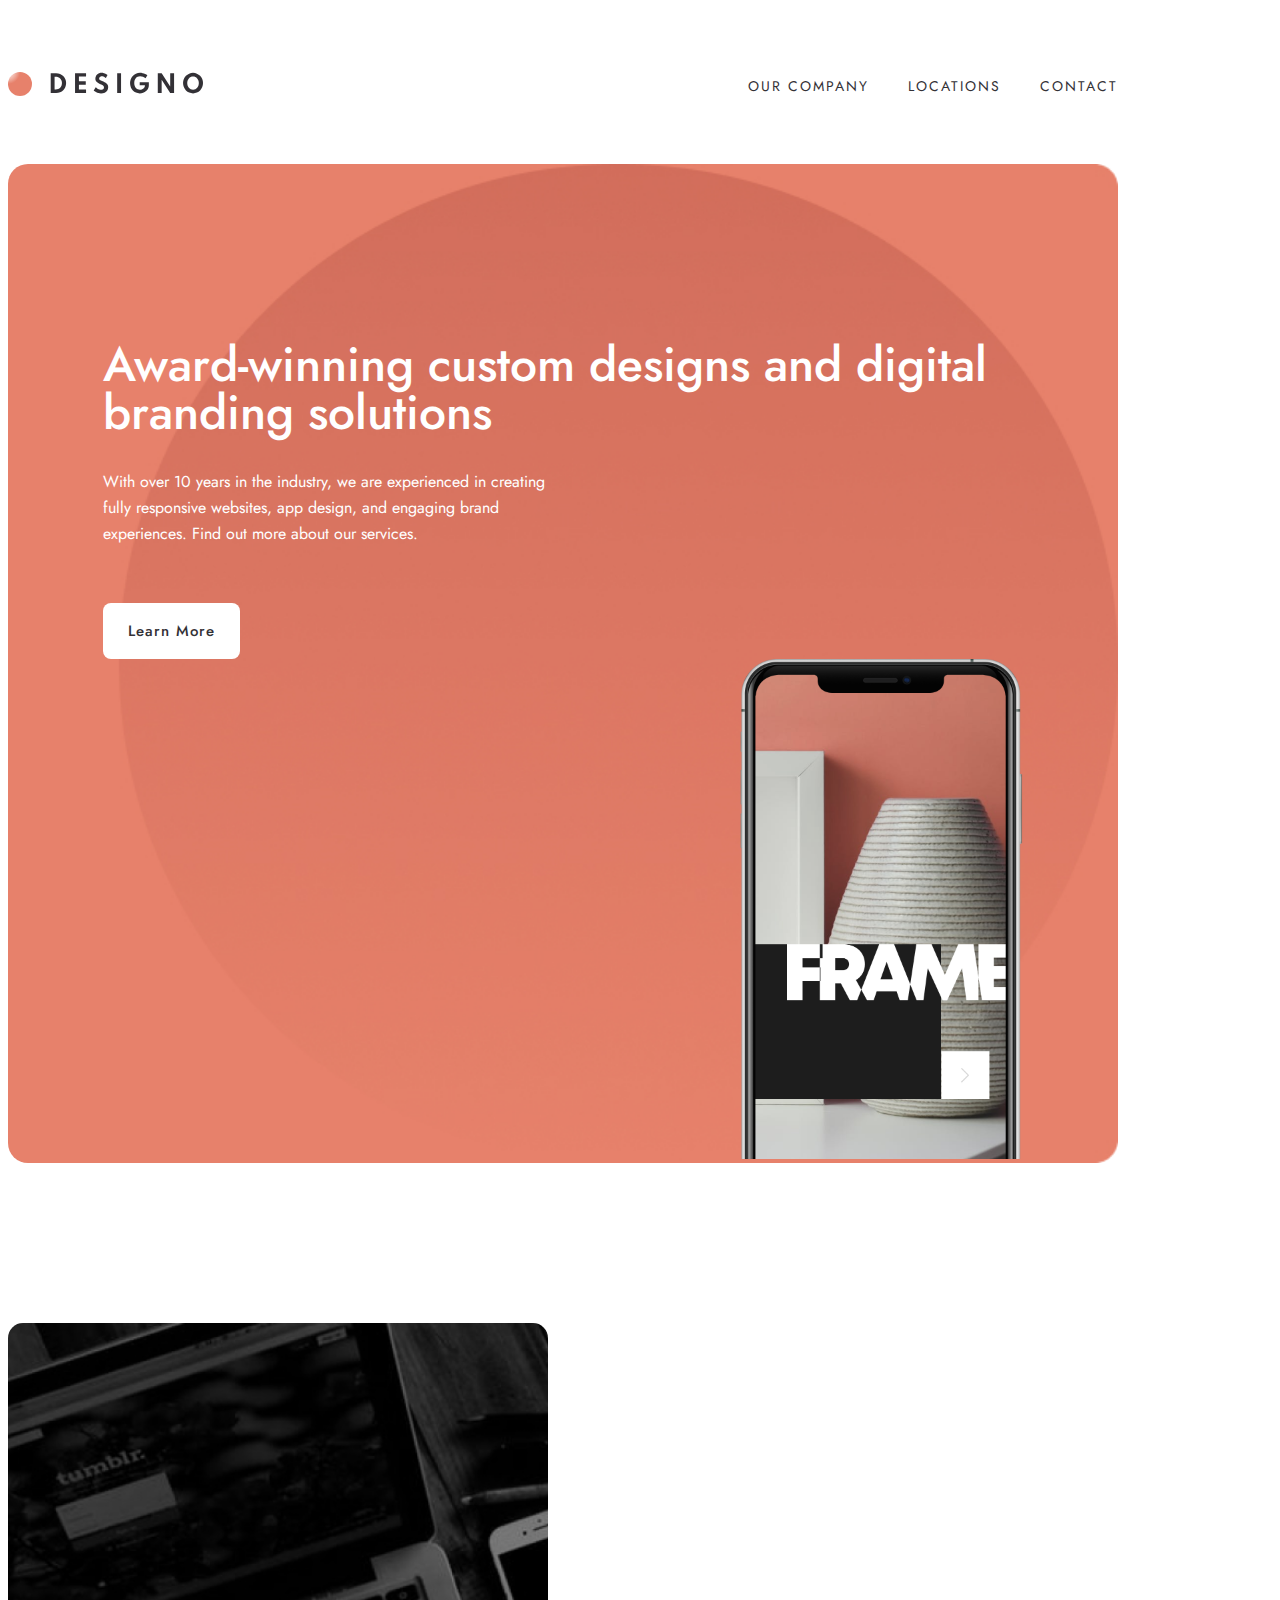
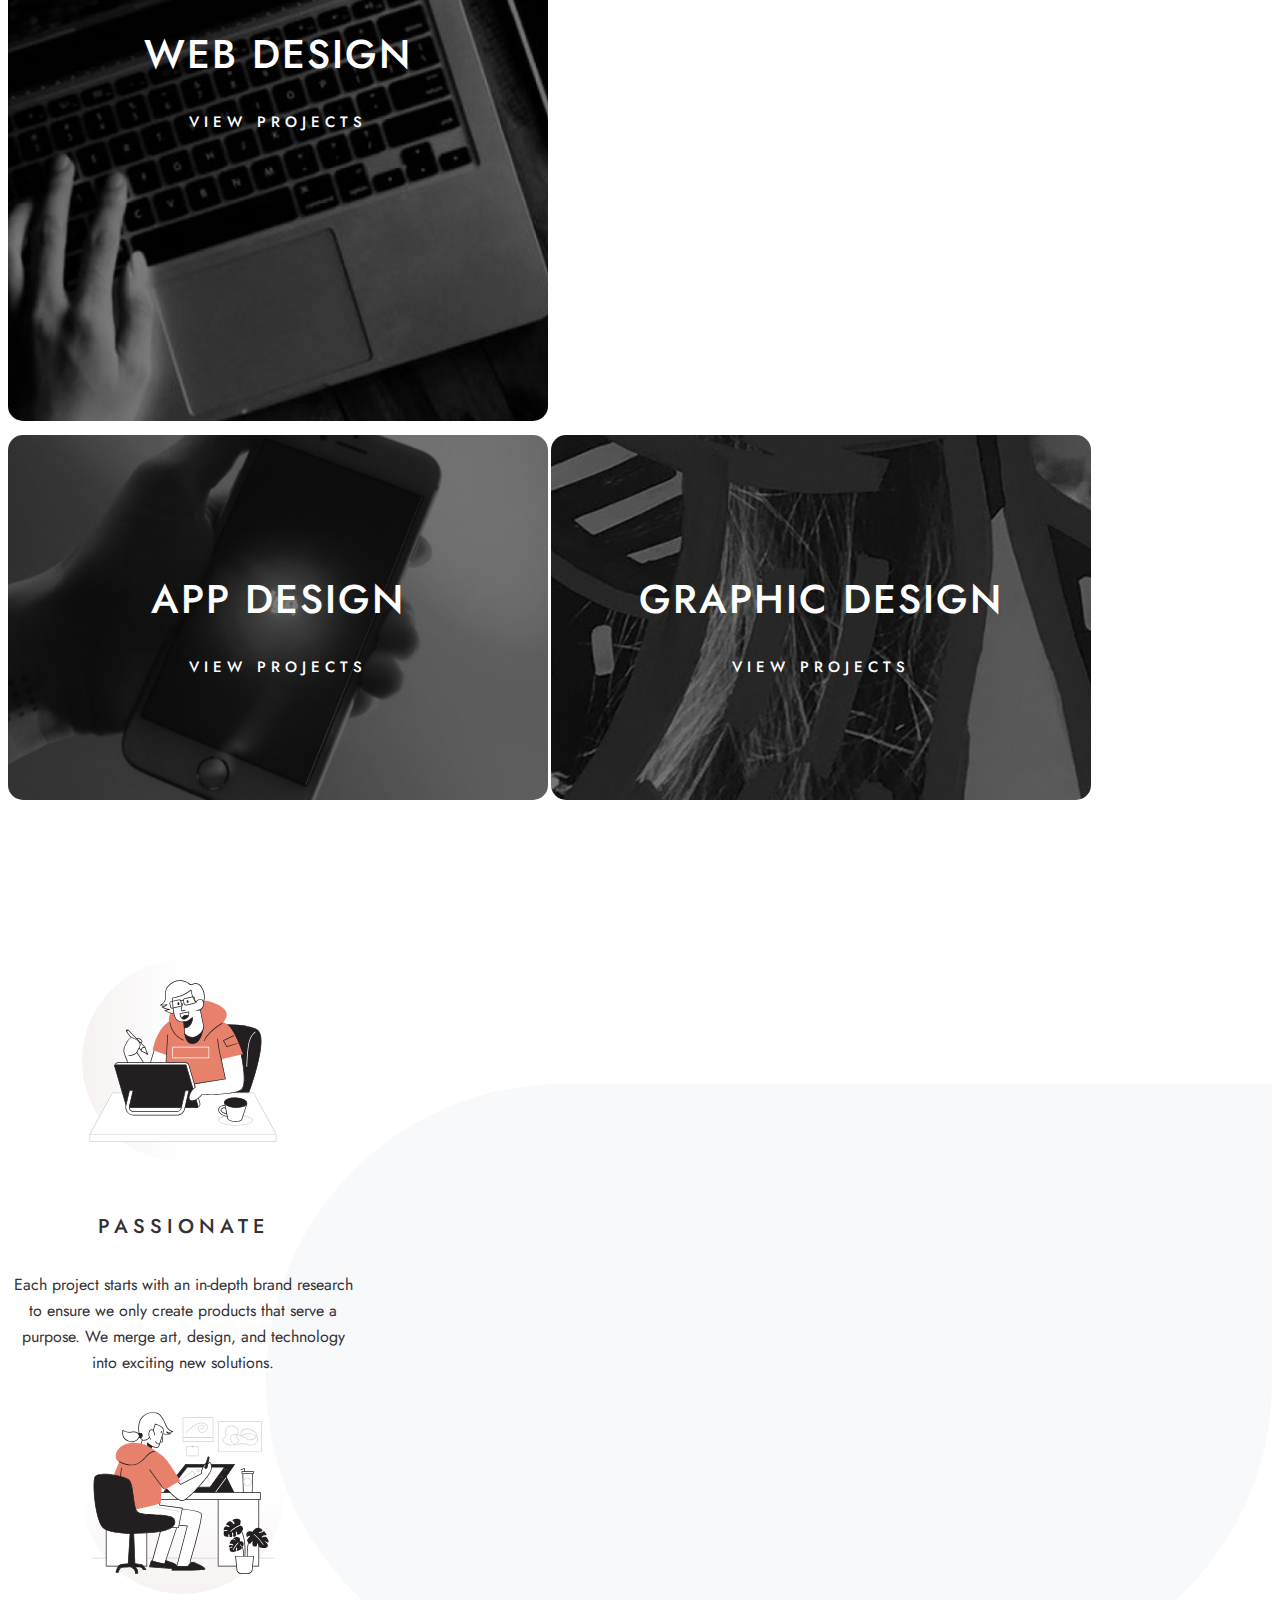
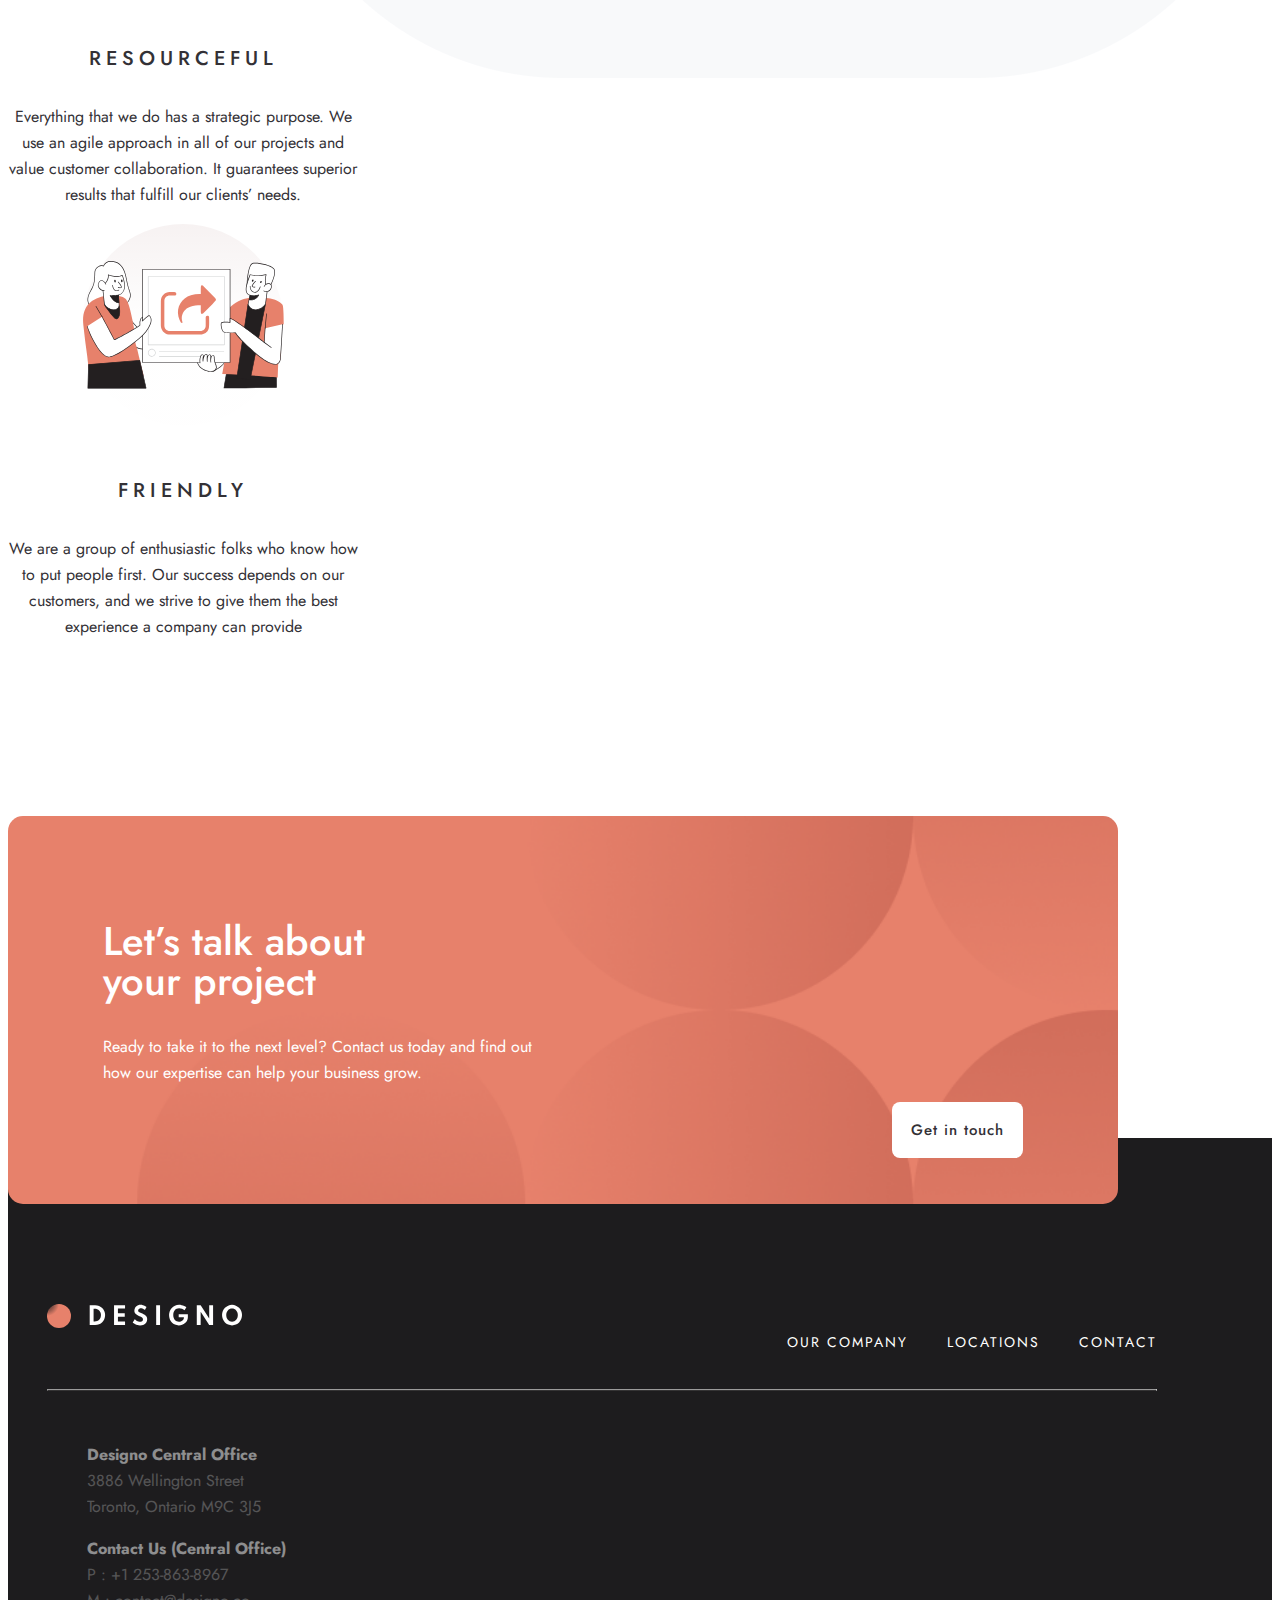
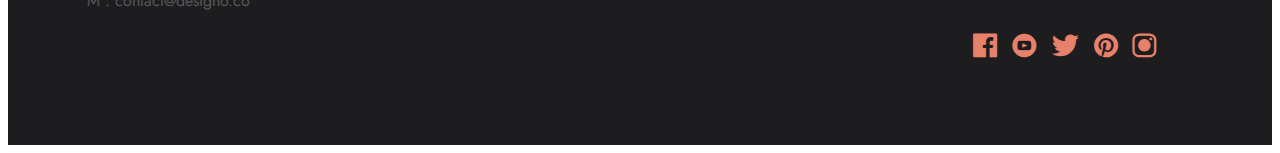
<file: index.html>
<!DOCTYPE html>
<html lang="en">

<head>
  <meta charset="UTF-8">
  <meta http-equiv="X-UA-Compatible" content="IE=edge">
  <meta name="viewport" content="width=device-width, initial-scale=1.0">
  <title>Designo-Home</title>
  <link rel="icon" href="img/favikon.svg" type="image/x-icon">
  <link href="https://cdn.jsdelivr.net/npm/bootstrap@5.0.2/dist/css/bootstrap.min.css" rel="stylesheet"
    integrity="sha384-EVSTQN3/azprG1Anm3QDgpJLIm9Nao0Yz1ztcQTwFspd3yD65VohhpuuCOmLASjC" crossorigin="anonymous">
  <link rel="stylesheet" href="css/main-min.css">
  <link rel="stylesheet" href="css/responsive-min.css">
</head>

<body>

  <header id="mainHeader" class="page-head">
    <div class="container">
      <div class="head">
        <a href="index.html"> <img src="img/head-logo.svg" alt="logo" width="196" height="24"> </a>

        <button class="menu-toggle open" onclick="openMenu()"><img src="img/hamburger.svg" alt=""></button>
        <button class="menu-toggle close" onclick="closeMenu()"><img src="img/close.svg" alt=""></button>

        <nav id="mainnav" class="main-nav">
          <a href="about.html" class="main-link"> OUR COMPANY </a>
          <a href="locations.html" class="main-link main-mobil"> LOCATIONS </a>
          <a href="contact.html" class="main-link main-mobil"> CONTACT </a>
        </nav>
      </div>
    </div>
  </header>

  <!-- HERO -->
  <section class="hero">
    <div class="container">
      <div class="hero-bg">
        <div class="row">
          <div class="col-lg-7">
            <h1 class="page-title"> Award-winning custom designs and digital branding solutions </h1>
            <p class="page-text"> With over 10 years in the industry, we are experienced in creating fully responsive
              websites, app design, and engaging brand experiences. Find out more about our services. </p>
            <a href="#" class="learn-more"> Learn More </a>
          </div>
          <div class="col-lg-5 phone-img"> <img src="img/tel-frame.png" alt="phone" width="284" height="500"> </div>
        </div>
      </div>
    </div>
  </section>

  <!-- SERVICES -->
  <section class="services">
    <div class="container">
      <div class="row">
        <div class="col-lg-6">
          <a href="#" class="web-design">
            <h2 class="services-title"> WEB DESIGN </h2>
            <p class="projects"> VIEW PROJECTS </p>
          </a>
        </div>
        <div class="col-lg-6 services-design">
          <a href="#" class="app-design">
            <h2 class="services-title"> APP DESIGN </h2>
            <p class="projects"> VIEW PROJECTS </p>
          </a>
          <a href="#" class="app-design graphic">
            <h2 class="services-title"> GRAPHIC DESIGN </h2>
            <p class="projects"> VIEW PROJECTS </p>
          </a>
        </div>
      </div>
    </div>
  </section>

  <!-- FEATURES -->
  <section class="features">
    <div class="container">
      <div class="row">
        <div class="col-lg-4">
          <div class="features-card">
            <img src="img/hom-sec3-img1.svg" alt="img">
            <div class="text-ml">
              <h2 class="features-title"> PASSIONATE </h2>
              <p class="page-text features-text"> Each project starts with an in-depth brand research to ensure we only
                create products that serve a purpose. We merge art, design, and technology into exciting new solutions.
              </p>
            </div>
          </div>
        </div>
        <div class="col-lg-4">
          <div class="features-card card-mt">
            <img src="img/hom-sec3-img2.svg" alt="img">
            <div class="text-ml">
              <h2 class="features-title"> RESOURCEFUL </h2>
              <p class="page-text features-text"> Everything that we do has a strategic purpose. We use an agile
                approach in all of our projects and value customer collaboration. It guarantees superior results that
                fulfill our clients’ needs. </p>
            </div>
          </div>
        </div>
        <div class="col-lg-4">
          <div class="features-card card-mt">
            <img src="img/hom-sec3-img3.svg" alt="img">
            <div class="text-ml">
              <h2 class="features-title"> FRIENDLY </h2>
              <p class="page-text features-text"> We are a group of enthusiastic folks who know how to put people first.
                Our success depends on our customers, and we strive to give them the best experience a company can
                provide </p>
            </div>
          </div>
        </div>
      </div>
    </div>
  </section>

  <!-- GET-IN-TOUCH -->
  <section class="get-in-touch">
    <div class="container">
      <div class="get-bg">
        <div class="row align-items-center">
          <div class="col-lg-6">
            <h2 class="get-title"> Let’s talk about your project </h2>
            <p class="page-text">Ready to take it to the next level? Contact us today and find out how our expertise can
              help your business grow. </p>
          </div>
          <div class="col-lg-6 in"> <a href="#" class="learn-more get"> Get in touch </a> </div>
        </div>
      </div>
    </div>
  </section>

  <!-- FOOTER -->
  <footer class="page-footer">
    <div class="container">
      <div class="row justify-content-between">
        <div class="col-md-6"> <a href="index.html"> <img src="img/footer-logo.svg" alt="logo" width="202" height="27">
          </a> </div>
        <hr class="mobil-hr">
        <nav class="col-md-6 nav-flex">
          <div class="footer-nav">
            <a href="about.html" class="footer-link"> OUR COMPANY </a>
            <a href="locations.html" class="footer-link locon"> LOCATIONS </a>
            <a href="contact.html" class="footer-link locon"> CONTACT </a>
          </div>
        </nav>
        <hr class="hr">
      </div>
      <div class="row justify-content-between footer-bottom">
        <div class="col-md-4">
          <ul class="address mobil-mt">
            <li class="address-title"> Designo Central Office </li>
            <li>
              <a href="https://yandex.uz/maps/10115/toronto/?ll=-79.388415%2C43.645440&mode=search&ol=geo&ouri=ymapsbm1%3A%2F%2Fgeo%3Fll%3D-79.388%252C43.645%26spn%3D0.022%252C0.005%26text%3DCanada%252C%2520Ontario%252C%2520Toronto%252C%2520Wellington%2520Street%2520West&utm_source=main_stripe_big&z=15.78"
                class="address-link" target="_blank"> 3886 Wellington Street <br> Toronto, Ontario M9C 3J5 </a>
            </li>
          </ul>
        </div>
        <div class="col-md-4">
          <ul class="address mobil-mt">
            <li class="address-title"> Contact Us (Central Office) </li>
            <li> <a href="tel:+1 253-863-8967" class="address-link"> P : +1 253-863-8967 </a> </li>
            <li> <a href="mailto:contact@designo.co" class="address-link"> M : contact@designo.co </a> </li>
          </ul>
        </div>
        <div class="col-md-4 social">
          <nav class="icons mobil-mt">
            <a href="https://www.facebook.com/" class="icon" target="_blank"> <i class="icon-facebook"></i> </a>
            <a href="https://www.youtube.com/" class="icon" target="_blank"> <i class="icon-youtube"></i> </a>
            <a href="https://www.twitter.com/" class="icon" target="_blank"> <i class="icon-twitter"></i> </a>
            <a href="https://www.pinterest.com/" class="icon" target="_blank"> <i class="icon-pinterest"></i> </a>
            <a href="https://www.instagram.com/?hl=ru" class="icon" target="_blank"> <i class="icon-instagarm"></i> </a>
          </nav>
        </div>
      </div>
    </div>
  </footer>

  <script src="https://cdn.jsdelivr.net/npm/bootstrap@5.0.2/dist/js/bootstrap.bundle.min.js"
    integrity="sha384-MrcW6ZMFYlzcLA8Nl+NtUVF0sA7MsXsP1UyJoMp4YLEuNSfAP+JcXn/tWtIaxVXM"
    crossorigin="anonymous"></script>

  <script>

    const menu = document.getElementById('mainnav');
    const header = document.getElementById('mainHeader');

    function openMenu() {
      menu.style.display = 'block';
      header.classList = 'page-head on';
    }

    function closeMenu() {
      menu.style.display = 'none';
      header.classList = 'page-head';
    }

  </script>

</body>

</html>
</file>
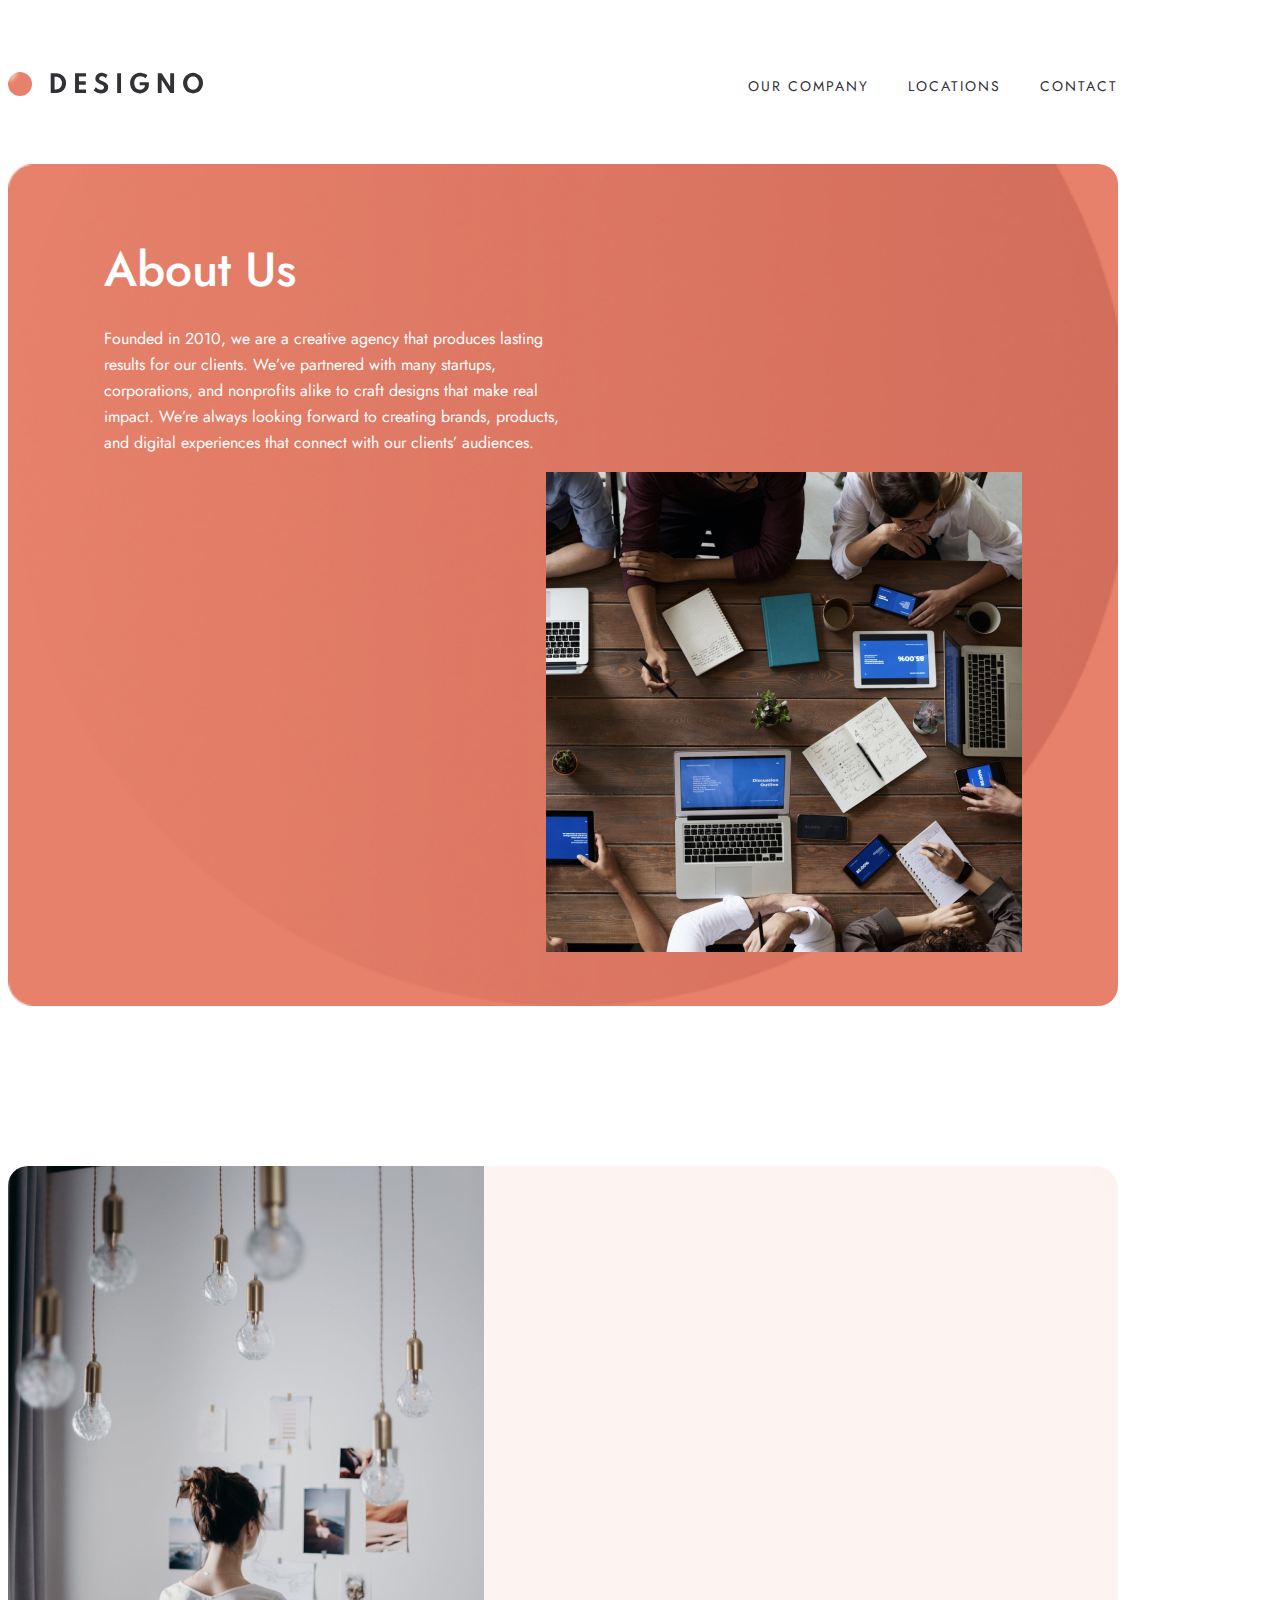
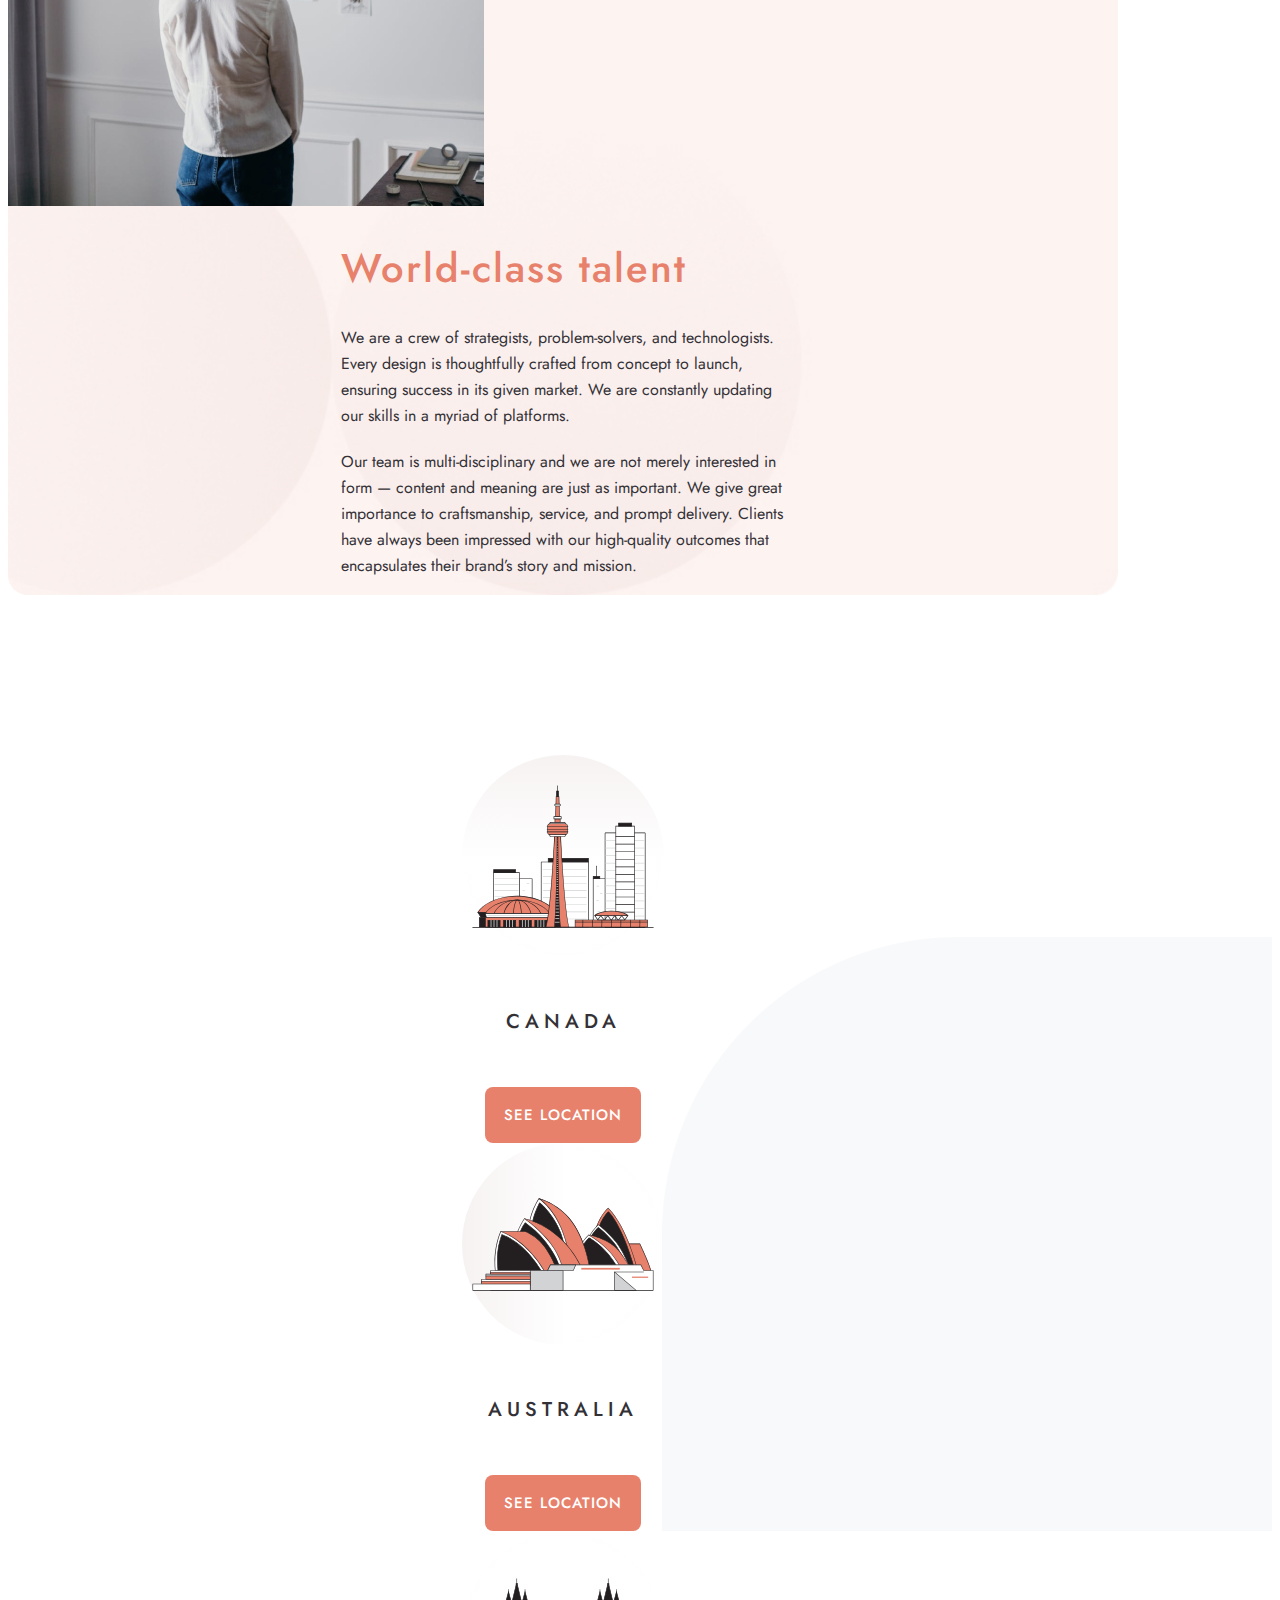
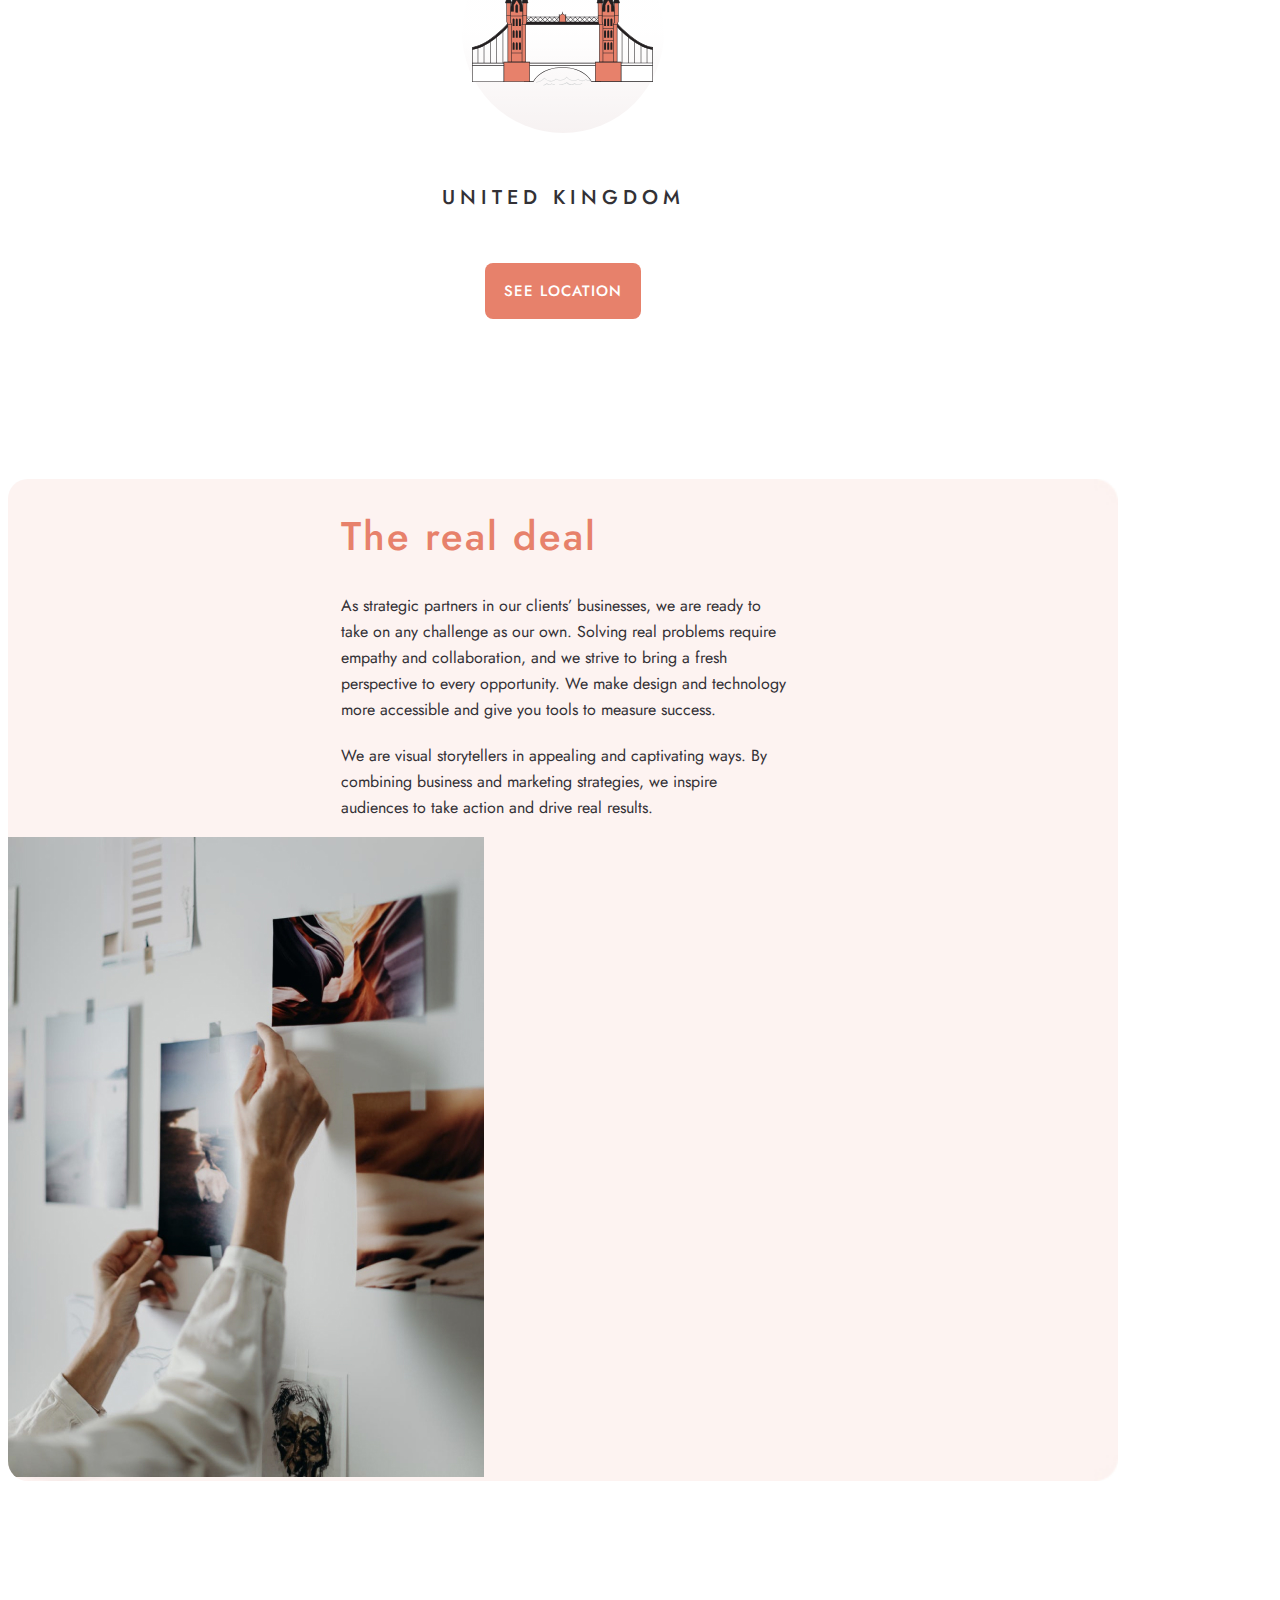
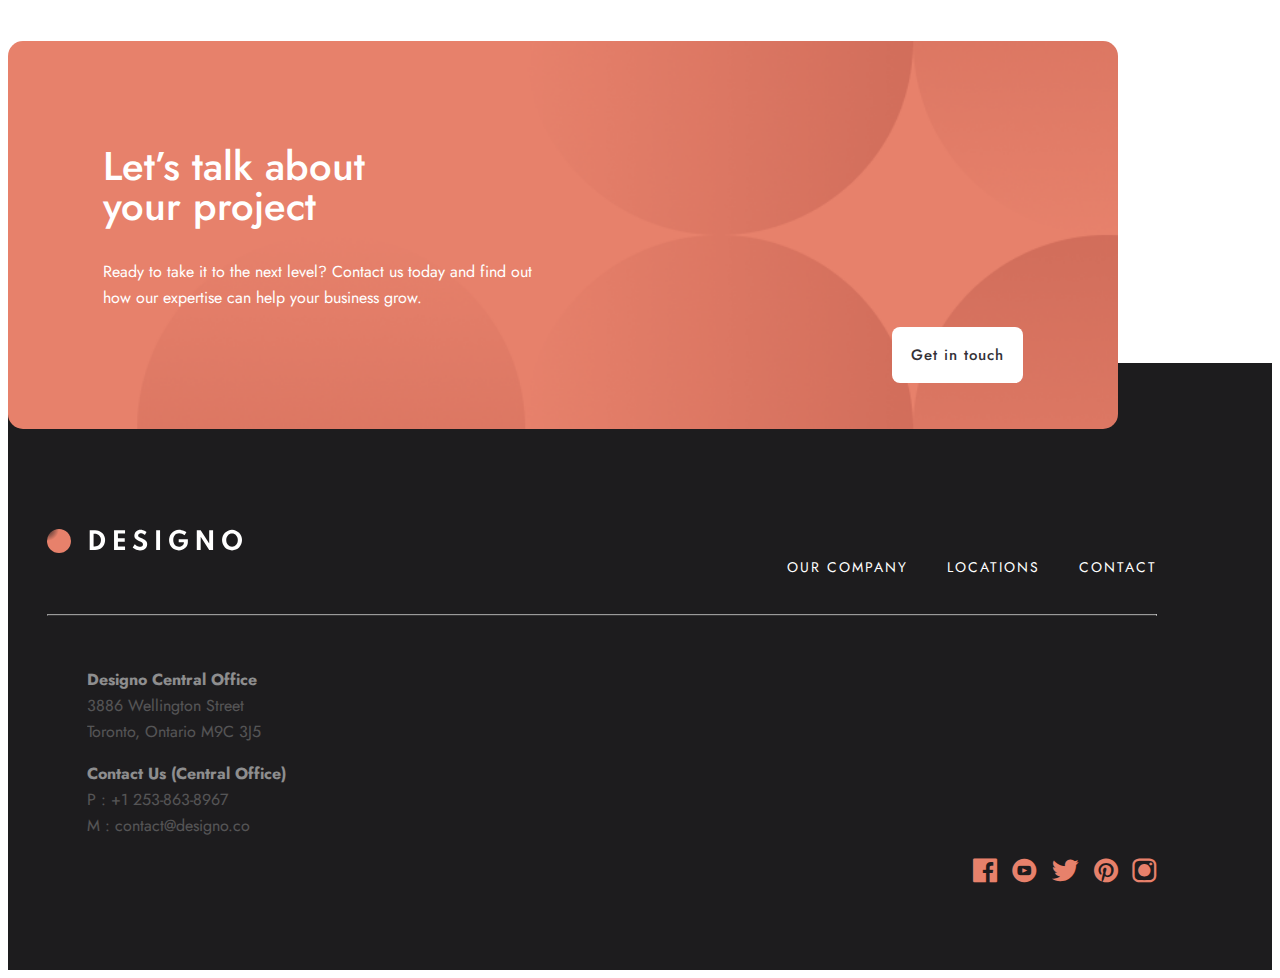
<file: about.html>
<!DOCTYPE html>
<html lang="en">

<head>
  <meta charset="UTF-8">
  <meta http-equiv="X-UA-Compatible" content="IE=edge">
  <meta name="viewport" content="width=device-width, initial-scale=1.0">
  <title>Designo-About</title>
  <link rel="icon" href="img/favikon.svg" type="image/x-icon">
  <link href="https://cdn.jsdelivr.net/npm/bootstrap@5.0.2/dist/css/bootstrap.min.css" rel="stylesheet"
    integrity="sha384-EVSTQN3/azprG1Anm3QDgpJLIm9Nao0Yz1ztcQTwFspd3yD65VohhpuuCOmLASjC" crossorigin="anonymous">
  <link rel="stylesheet" href="css/main-min.css">
  <link rel="stylesheet" href="css/responsive-min.css">
  
</head>

<body>

  <header id="mainHeader" class="page-head">
    <div class="container">
      <div class="head">
        <a href="index.html"> <img src="img/head-logo.svg" alt="logo" width="196" height="24"> </a>
        <button class="menu-toggle open" onclick="openMenu()"><img src="img/hamburger.svg" alt=""></button>
        <button class="menu-toggle close" onclick="closeMenu()"><img src="img/close.svg" alt=""></button>
        <nav id="mainnav" class="main-nav">
          <a href="about.html" class="main-link"> OUR COMPANY </a>
          <a href="locations.html" class="main-link main-mobil"> LOCATIONS </a>
          <a href="contact.html" class="main-link main-mobil"> CONTACT </a>
        </nav>
      </div>
    </div>
  </header>

  <!-- ABOUT-US -->
  <section class="about-us">
    <div class="container">
      <div class="about-bg">
        <div class="row align-items-center about-revers">
          <div class="col-lg-6 about-card">
            <h1 class="page-title"> About Us </h1>
            <p class="page-text"> Founded in 2010, we are a creative agency that produces lasting results for our
              clients. We’ve partnered with many startups, corporations, and nonprofits alike to craft designs that make
              real impact. We’re always looking forward to creating brands, products, and digital experiences that
              connect with our clients’ audiences. </p>
          </div>
          <div class="col-lg-6 about-img">
            <img src="img/about-sec1-img.jpg" alt="img" width="476" height="480">
          </div>
        </div>
      </div>
    </div>
  </section>

  <!-- TALENT -->
  <section class="talent">
    <div class="container">
      <div class="talant-article">
        <div class="row">
          <article class="artic d-flex align-items-center">
            <div class="col-lg-5 col5-width">
              <img src="img/about-sec2-img.jpg" alt="img" width="476" height="640">
            </div>
            <div class="col-lg-7 talent-write">
              <div class="talent-content">
                <h2 class="services-title talent-title"> World-class talent </h2>
                <p class="page-text talent-text"> We are a crew of strategists, problem-solvers, and technologists.
                  Every design is thoughtfully crafted from concept to launch, ensuring success in its given market. We
                  are constantly updating our skills in a myriad of platforms. <span>Our team is multi-disciplinary and
                    we are not merely interested in form — content and meaning are just as important. We give great
                    importance to craftsmanship, service, and prompt delivery. Clients have always been impressed with
                    our high-quality outcomes that encapsulates their brand’s story and mission.</span>
                </p>
              </div>
            </div>
          </article>
        </div>
      </div>
    </div>
  </section>

  <!-- LOCATIONS -->
  <section class="locations">
    <div class="container">
      <div class="row">
        <div class="col-lg-4">
          <img src="img/about-sec3-img1.svg" alt="img">
          <h3 class="features-title"> CANADA </h3>
          <a href="locations.html" class="learn-more get"> SEE LOCATION </a>
        </div>
        <div class="col-lg-4 locations-card">
          <img src="img/about-sec3-img2.svg" alt="img">
          <h3 class="features-title"> AUSTRALIA </h3>
          <a href="locations.html" class="learn-more get"> SEE LOCATION </a>
        </div>
        <div class="col-lg-4 locations-card">
          <img src="img/about-sec3-img3.svg" alt="img">
          <h3 class="features-title"> UNITED KINGDOM </h3>
          <a href="locations.html" class="learn-more get"> SEE LOCATION </a>
        </div>
      </div>
    </div>
  </section>

  <!-- DEAL -->
  <section class="deal">
    <div class="container">
      <div class="talant-article deal-bg">
        <div class="row">
          <article class=" artic-deal d-flex align-items-center">
            <div class="col-lg-7 talent-write">
              <div class="talent-content">
                <h2 class="services-title talent-title"> The real deal </h2>
                <p class="page-text talent-text"> As strategic partners in our clients’ businesses, we are ready to take
                  on any challenge as our own. Solving real problems require empathy and collaboration, and we strive to
                  bring a fresh perspective to every opportunity. We make design and technology more accessible and give
                  you tools to measure success. <span> We are visual storytellers in appealing and captivating ways. By
                    combining business and marketing strategies, we inspire audiences to take action and drive real
                    results. </span> </p>
              </div>
            </div>
            <div class="col-lg-5 col5-width">
              <img src="img/about-sec4-img.jpg" alt="img" width="476" height="640">
            </div>
          </article>
        </div>
      </div>
    </div>
  </section>

  <!-- GET-IN-TOUCH -->
  <section class="get-in-touch">
    <div class="container">
      <div class="get-bg">
        <div class="row align-items-center">
          <div class="col-lg-6">
            <h2 class="get-title"> Let’s talk about your project </h2>
            <p class="page-text">Ready to take it to the next level? Contact us today and find out how our expertise can
              help your business grow. </p>
          </div>
          <div class="col-lg-6 in"> <a href="#" class="learn-more get"> Get in touch </a> </div>
        </div>
      </div>
    </div>
  </section>

  <!-- FOOTER -->
  <footer class="page-footer">
    <div class="container">
      <div class="row justify-content-between">
        <div class="col-md-6"> <a href="index.html"> <img src="img/footer-logo.svg" alt="logo" width="202" height="27">
          </a> </div>
        <hr class="mobil-hr">
        <nav class="col-md-6 nav-flex">
          <div class="footer-nav">
            <a href="about.html" class="footer-link"> OUR COMPANY </a>
            <a href="locations.html" class="footer-link locon"> LOCATIONS </a>
            <a href="contact.html" class="footer-link locon"> CONTACT </a>
          </div>
        </nav>
        <hr class="hr">
      </div>
      <div class="row justify-content-between footer-bottom">
        <div class="col-md-4">
          <ul class="address mobil-mt">
            <li class="address-title"> Designo Central Office </li>
            <li>
              <a href="https://yandex.uz/maps/10115/toronto/?ll=-79.388415%2C43.645440&mode=search&ol=geo&ouri=ymapsbm1%3A%2F%2Fgeo%3Fll%3D-79.388%252C43.645%26spn%3D0.022%252C0.005%26text%3DCanada%252C%2520Ontario%252C%2520Toronto%252C%2520Wellington%2520Street%2520West&utm_source=main_stripe_big&z=15.78"
                class="address-link" target="_blank"> 3886 Wellington Street <br> Toronto, Ontario M9C 3J5 </a>
            </li>
          </ul>
        </div>
        <div class="col-md-4">
          <ul class="address mobil-mt">
            <li class="address-title"> Contact Us (Central Office) </li>
            <li> <a href="tel:+1 253-863-8967" class="address-link"> P : +1 253-863-8967 </a> </li>
            <li> <a href="mailto:contact@designo.co" class="address-link"> M : contact@designo.co </a> </li>
          </ul>
        </div>
        <div class="col-md-4 social">
          <nav class="icons mobil-mt">
            <a href="https://www.facebook.com/" class="icon" target="_blank"> <i class="icon-facebook"></i> </a>
            <a href="https://www.youtube.com/" class="icon" target="_blank"> <i class="icon-youtube"></i> </a>
            <a href="https://www.twitter.com/" class="icon" target="_blank"> <i class="icon-twitter"></i> </a>
            <a href="https://www.pinterest.com/" class="icon" target="_blank"> <i class="icon-pinterest"></i> </a>
            <a href="https://www.instagram.com/?hl=ru" class="icon" target="_blank"> <i class="icon-instagarm"></i> </a>
          </nav>
        </div>
      </div>
    </div>
  </footer>

  <script src="https://cdn.jsdelivr.net/npm/bootstrap@5.0.2/dist/js/bootstrap.bundle.min.js"
    integrity="sha384-MrcW6ZMFYlzcLA8Nl+NtUVF0sA7MsXsP1UyJoMp4YLEuNSfAP+JcXn/tWtIaxVXM"
    crossorigin="anonymous"></script>

  <script>

    const menu = document.getElementById('mainnav');
    const header = document.getElementById('mainHeader');

    function openMenu() {
      menu.style.display = 'block';
      header.classList = 'page-head on';
    }

    function closeMenu() {
      menu.style.display = 'none';
      header.classList = 'page-head';
    }

  </script>

</body>

</html>
</file>
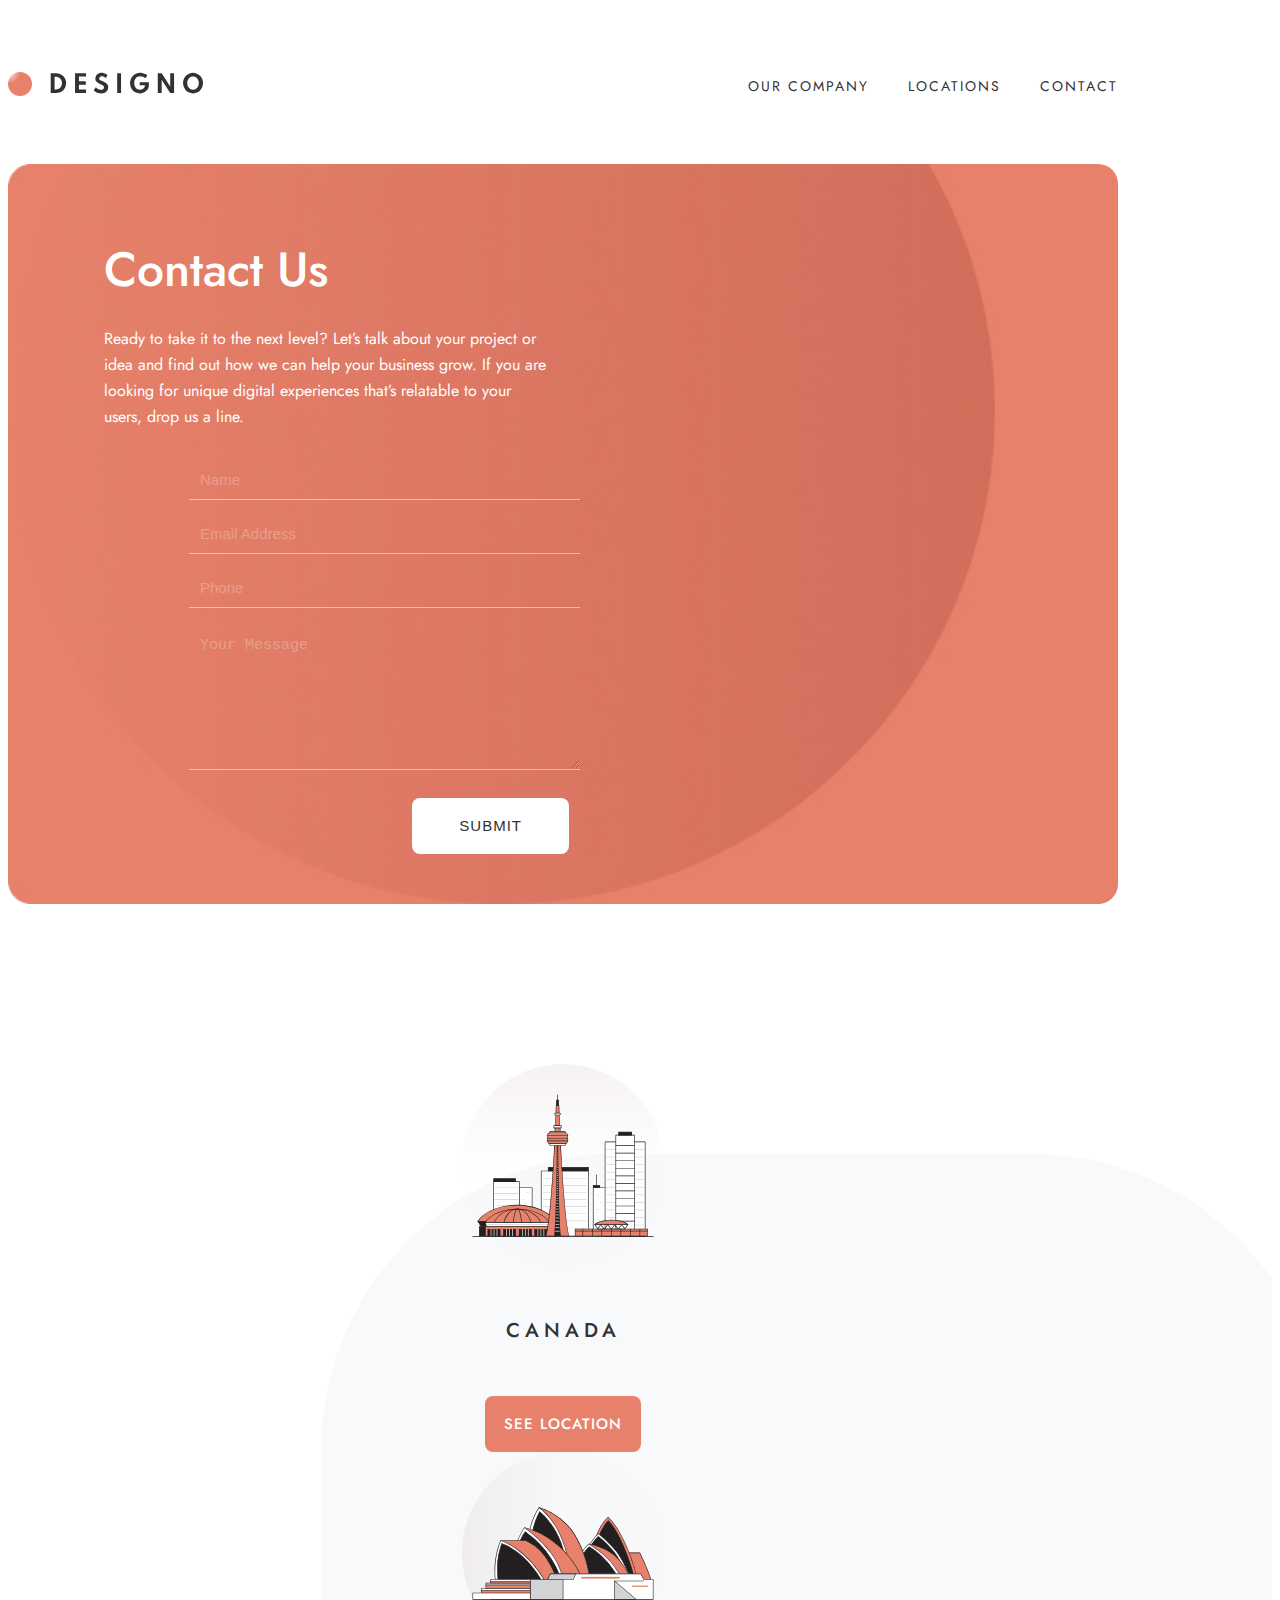
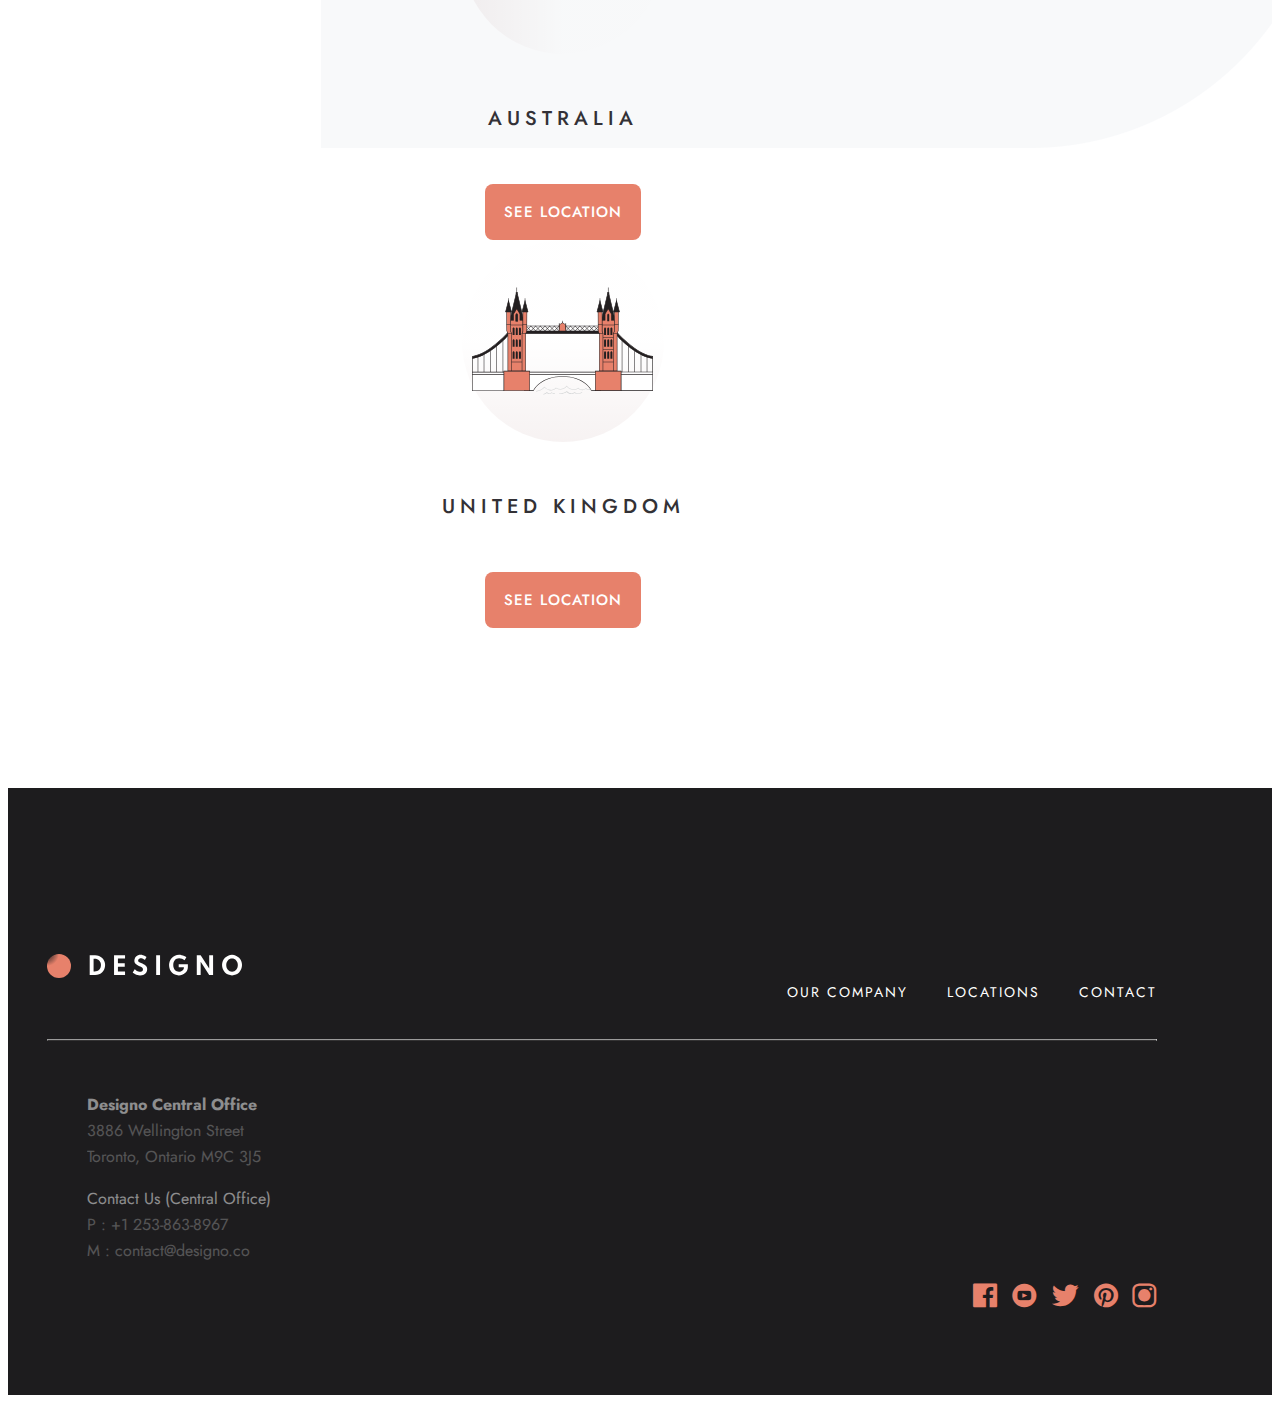
<file: contact.html>
<!DOCTYPE html>
<html lang="en">

<head>
  <meta charset="UTF-8">
  <meta http-equiv="X-UA-Compatible" content="IE=edge">
  <meta name="viewport" content="width=device-width, initial-scale=1.0">
  <title>Designo-Contact</title>
  <link rel="icon" href="img/favikon.svg" type="image/x-icon">
  <link href="https://cdn.jsdelivr.net/npm/bootstrap@5.0.2/dist/css/bootstrap.min.css" rel="stylesheet"
    integrity="sha384-EVSTQN3/azprG1Anm3QDgpJLIm9Nao0Yz1ztcQTwFspd3yD65VohhpuuCOmLASjC" crossorigin="anonymous">
  <link rel="stylesheet" href="css/main-min.css">
  <link rel="stylesheet" href="css/responsive-min.css">
</head>

<body>

  <header id="mainHeader" class="page-head">
    <div class="container">
      <div class="head">
        <a href="index.html"> <img src="img/head-logo.svg" alt="logo" width="196" height="24"> </a>
        <button class="menu-toggle open" onclick="openMenu()"><img src="img/hamburger.svg" alt=""></button>
        <button class="menu-toggle close" onclick="closeMenu()"><img src="img/close.svg" alt=""></button>
        <nav id="mainnav" class="main-nav">
          <a href="about.html" class="main-link"> OUR COMPANY </a>
          <a href="locations.html" class="main-link main-mobil"> LOCATIONS </a>
          <a href="contact.html" class="main-link main-mobil"> CONTACT </a>
        </nav>
      </div>
    </div>
  </header>

  <!-- CONTACT-US -->
  <section class="contact-us">
    <div class="container">
      <div class="about-bg">
        <div class="row align-items-center">
          <div class="col-lg-6 about-card">
            <h1 class="page-title"> Contact Us </h1>
            <p class="page-text"> Ready to take it to the next level? Let’s talk about your project or idea and find out
              how we can help your business grow. If you are looking for unique digital experiences that’s relatable to
              your users, drop us a line. </p>
          </div>
          <div class="col-lg-6 about-img">
            <form action="https://echo.htmlacademy.ru" method="GET" class="form">
              <input type="text" name="name" placeholder="Name" required class="input">
              <input type="email" name="email" placeholder="Email Address" required class="input">
              <input type="tel" name="tel" placeholder="Phone" required class="input">
              <textarea name="message" id="textarea" cols="30" rows="8" placeholder="Your Message"></textarea>
              <button type="submit" class="btn-submit"> Submit </button>
            </form>
          </div>
        </div>
      </div>
    </div>
  </section>

  <!-- LOCATIONS -->
  <section class="locations contact-befor">
    <div class="container">
      <div class="row">
        <div class="col-lg-4">
          <img src="img/about-sec3-img1.svg" alt="img">
          <h3 class="features-title"> CANADA </h3>
          <a href="locations.html" class="learn-more get"> SEE LOCATION </a>
        </div>
        <div class="col-lg-4 locations-card">
          <img src="img/about-sec3-img2.svg" alt="img">
          <h3 class="features-title"> AUSTRALIA </h3>
          <a href="locations.html" class="learn-more get"> SEE LOCATION </a>
        </div>
        <div class="col-lg-4 locations-card">
          <img src="img/about-sec3-img3.svg" alt="img">
          <h3 class="features-title"> UNITED KINGDOM </h3>
          <a href="locations.html" class="learn-more get"> SEE LOCATION </a>
        </div>
      </div>
    </div>
  </section>

  <!-- FOOTER -->
  <footer class="page-footer">
    <div class="container">
      <div class="row justify-content-between">
        <div class="col-md-6"> <a href="index.html"> <img src="img/footer-logo.svg" alt="logo" width="202" height="27">
          </a> </div>
        <hr class="mobil-hr">
        <nav class="col-md-6 nav-flex">
          <div class="footer-nav">
            <a href="about.html" class="footer-link"> OUR COMPANY </a>
            <a href="locations.html" class="footer-link locon"> LOCATIONS </a>
            <a href="contact.html" class="footer-link locon"> CONTACT </a>
          </div>
        </nav>
        <hr class="hr">
      </div>
      <div class="row justify-content-between footer-bottom">
        <div class="col-md-4">
          <ul class="address mobil-mt">
            <li class="address-title"> Designo Central Office </li>
            <li>
              <a href="https://yandex.uz/maps/10115/toronto/?ll=-79.388415%2C43.645440&mode=search&ol=geo&ouri=ymapsbm1%3A%2F%2Fgeo%3Fll%3D-79.388%252C43.645%26spn%3D0.022%252C0.005%26text%3DCanada%252C%2520Ontario%252C%2520Toronto%252C%2520Wellington%2520Street%2520West&utm_source=main_stripe_big&z=15.78"
                class="address-link" target="_blank"> 3886 Wellington Street <br> Toronto, Ontario M9C 3J5 </a>
            </li>
          </ul>
        </div>
        <div class="col-md-4">
          <ul class="address mobil-mt">
            <li> Contact Us (Central Office) </li>
            <li> <a href="tel:+1 253-863-8967" class="address-link"> P : +1 253-863-8967 </a> </li>
            <li> <a href="mailto:contact@designo.co" class="address-link"> M : contact@designo.co </a> </li>
          </ul>
        </div>
        <div class="col-md-4 social">
          <nav class="icons mobil-mt">
            <a href="https://www.facebook.com/" class="icon" target="_blank"> <i class="icon-facebook"></i> </a>
            <a href="https://www.youtube.com/" class="icon" target="_blank"> <i class="icon-youtube"></i> </a>
            <a href="https://www.twitter.com/" class="icon" target="_blank"> <i class="icon-twitter"></i> </a>
            <a href="https://www.pinterest.com/" class="icon" target="_blank"> <i class="icon-pinterest"></i> </a>
            <a href="https://www.instagram.com/?hl=ru" class="icon" target="_blank"> <i class="icon-instagarm"></i> </a>
          </nav>
        </div>
      </div>
    </div>
  </footer>

  <script src="https://cdn.jsdelivr.net/npm/bootstrap@5.0.2/dist/js/bootstrap.bundle.min.js"
    integrity="sha384-MrcW6ZMFYlzcLA8Nl+NtUVF0sA7MsXsP1UyJoMp4YLEuNSfAP+JcXn/tWtIaxVXM"
    crossorigin="anonymous"></script>

  <script>

    const menu = document.getElementById('mainnav');
    const header = document.getElementById('mainHeader');

    function openMenu() {
      menu.style.display = 'block';
      header.classList = 'page-head on';
    }

    function closeMenu() {
      menu.style.display = 'none';
      header.classList = 'page-head';
    }

  </script>

</body>

</html>
</file>
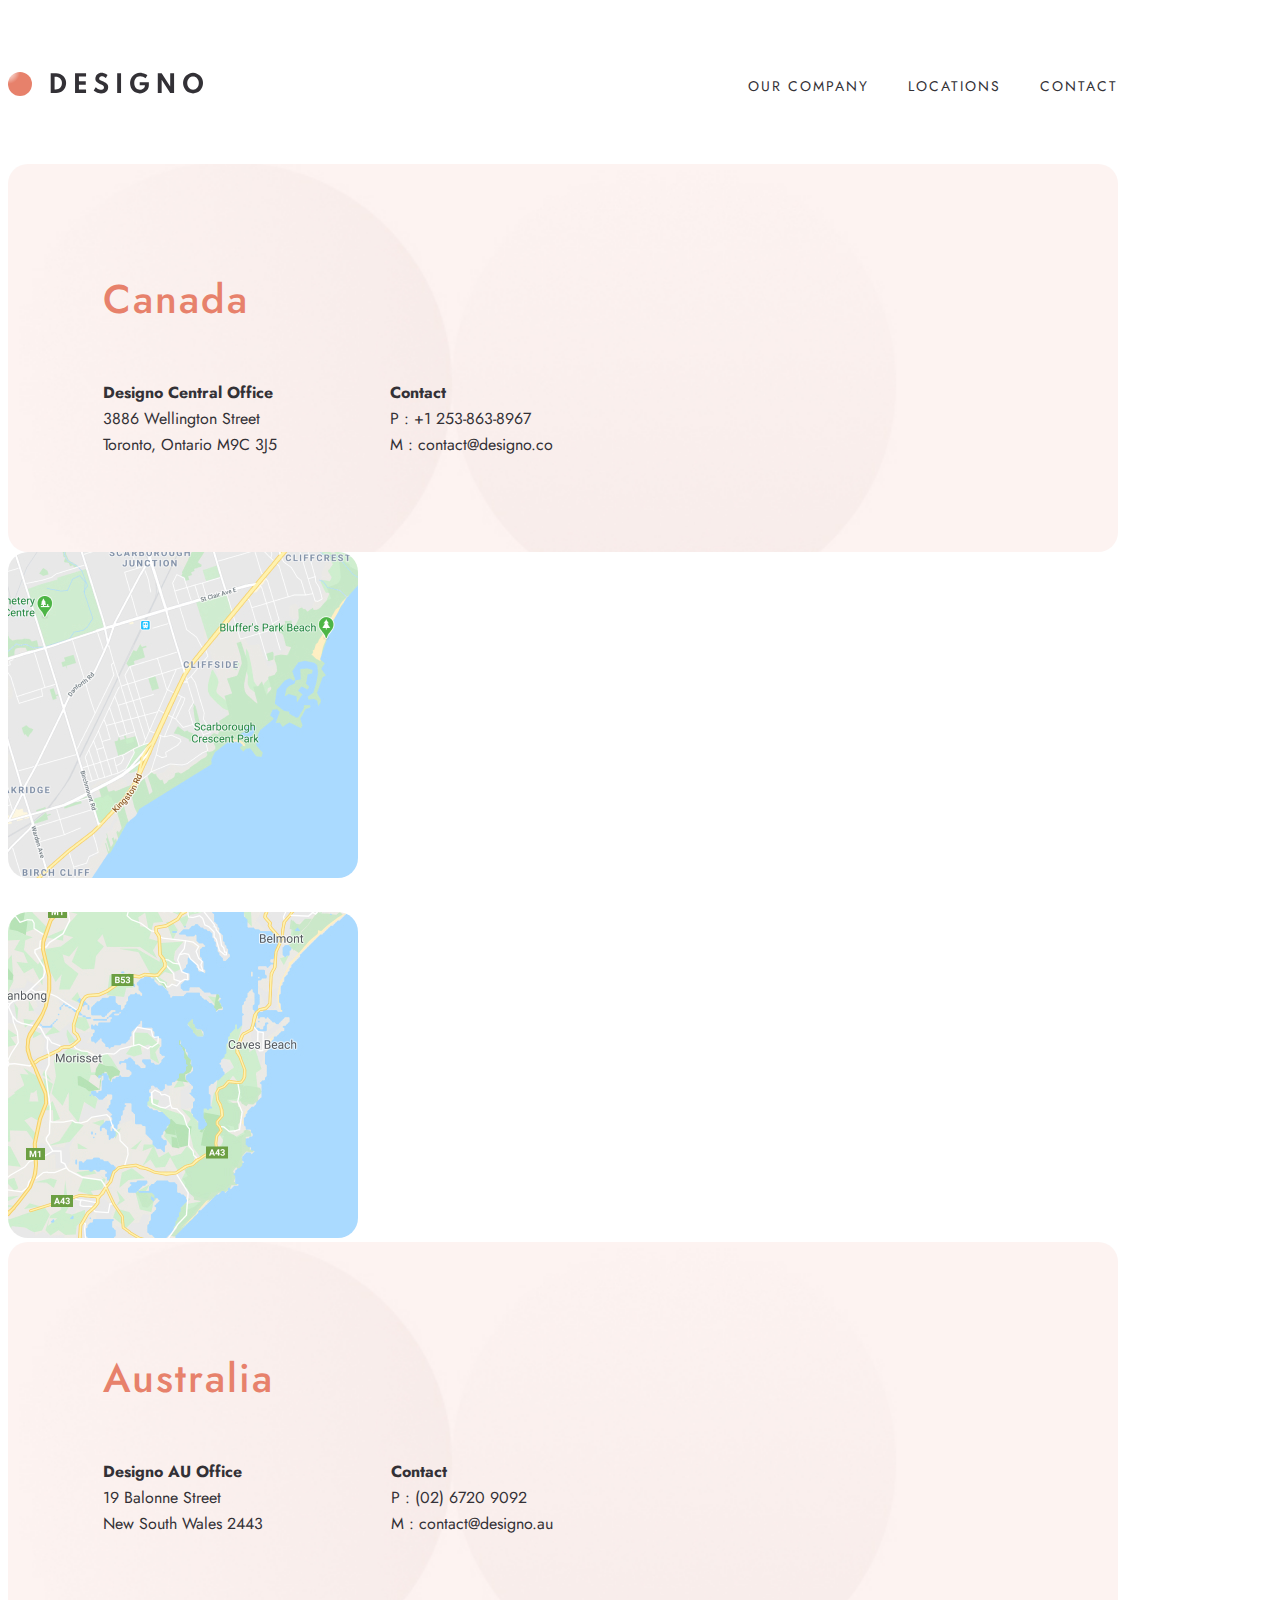
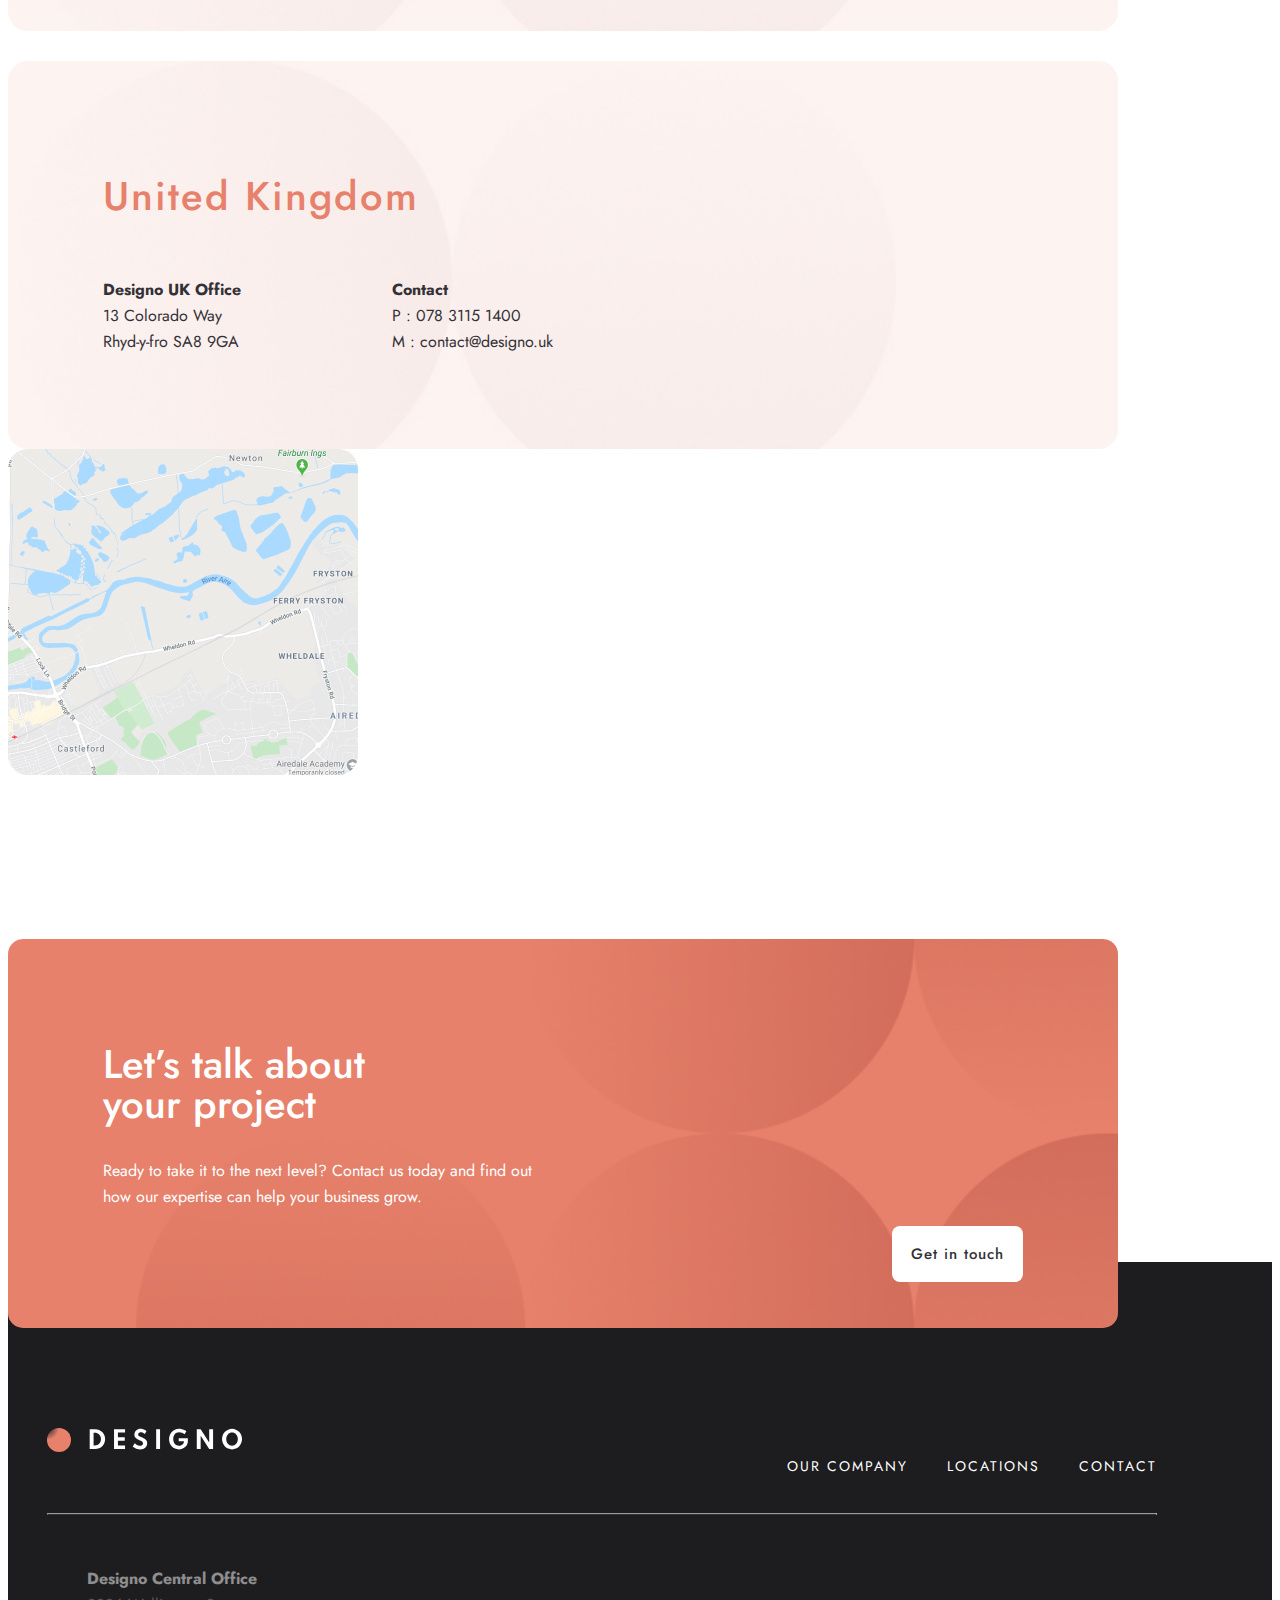
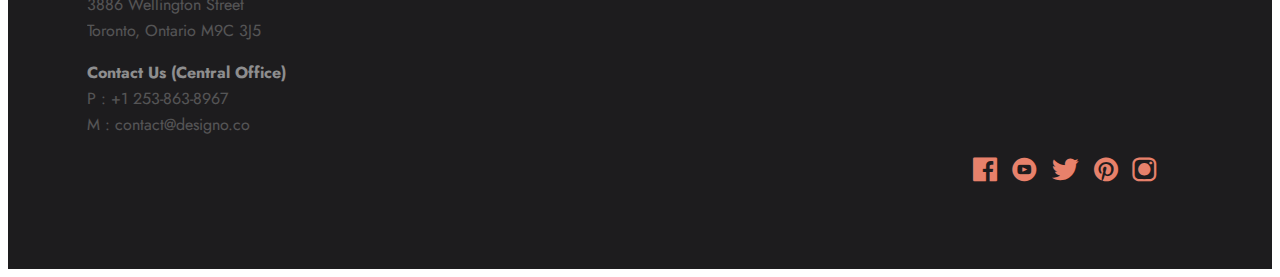
<file: locations.html>
<!DOCTYPE html>
<html lang="en">

<head>
  <meta charset="UTF-8">
  <meta http-equiv="X-UA-Compatible" content="IE=edge">
  <meta name="viewport" content="width=device-width, initial-scale=1.0">
  <title>Designo-Locations</title>
  <link rel="icon" href="img/favikon.svg" type="image/x-icon">
  <link href="https://cdn.jsdelivr.net/npm/bootstrap@5.0.2/dist/css/bootstrap.min.css" rel="stylesheet"
    integrity="sha384-EVSTQN3/azprG1Anm3QDgpJLIm9Nao0Yz1ztcQTwFspd3yD65VohhpuuCOmLASjC" crossorigin="anonymous">
  <link rel="stylesheet" href="css/main-min.css">
  <link rel="stylesheet" href="css/responsive-min.css">
</head>

<body>

  <header id="mainHeader" class="page-head">
    <div class="container">
      <div class="head">
        <a href="index.html"> <img src="img/head-logo.svg" alt="logo" width="196" height="24"> </a>
        <button class="menu-toggle open" onclick="openMenu()"><img src="img/hamburger.svg" alt=""></button>
        <button class="menu-toggle close" onclick="closeMenu()"><img src="img/close.svg" alt=""></button>
        <nav id="mainnav" class="main-nav">
          <a href="about.html" class="main-link"> OUR COMPANY </a>
          <a href="locations.html" class="main-link main-mobil"> LOCATIONS </a>
          <a href="contact.html" class="main-link main-mobil"> CONTACT </a>
        </nav>
      </div>
    </div>
  </header>

  <!-- LOCATION -->
  <section class="location">
    <div class="container">
      <div class="row align-items-center about-revers">
        <div class="col-lg-8">
          <div class="location-bg">
            <h2 class="services-title talent-title"> Canada </h2>
            <div class="location-address">
              <ul class="central-ofice">
                <li class="designo"> Designo Central Office </li>
                <li> <a
                    href="https://yandex.uz/maps/10115/toronto/?ll=-79.388415%2C43.645440&mode=search&ol=geo&ouri=ymapsbm1%3A%2F%2Fgeo%3Fll%3D-79.388%252C43.645%26spn%3D0.022%252C0.005%26text%3DCanada%252C%2520Ontario%252C%2520Toronto%252C%2520Wellington%2520Street%2520West&utm_source=main_stripe_big&z=15.78"
                    class="street"> 3886 Wellington Street <br> Toronto, Ontario M9C 3J5 </a> </li>
              </ul>
              <ul class="central-ofice">
                <li class="designo"> Contact </li>
                <li> <a href="tel:+1 253-863-8967" class="street"> P : +1 253-863-8967 </a> </li>
                <li> <a href="mailto:contact@designo.co" class="street"> M : contact@designo.co </a> </li>
              </ul>
            </div>
          </div>
        </div>
        <div class="col-lg-4 col4-location"> <img src="img/locations-img1.jpg" alt="map"> </div>
      </div>
      <div class="row align-items-center  locat-mt">
        <div class="col-lg-4 col4-location"> <img src="img/locations-img2.jpg" alt="map"> </div>
        <div class="col-lg-8">
          <div class="location-bg">
            <h2 class="services-title talent-title"> Australia </h2>
            <div class="location-address">
              <ul class="central-ofice">
                <li class="designo"> Designo AU Office </li>
                <li> <a
                    href="https://yandex.uz/maps/10335/tashkent/?ll=147.319301%2C-32.956208&mode=search&ol=geo&ouri=ymapsbm1%3A%2F%2Fgeo%3Fll%3D146.449%252C-32.832%26spn%3D12.640%252C9.349%26text%3DAustralia%252C%2520New%2520South%2520Wales&utm_source=main_stripe_big&z=6.09"
                    class="street"> 19 Balonne Street <br> New South Wales 2443 </a> </li>
              </ul>
              <ul class="central-ofice">
                <li class="designo"> Contact </li>
                <li> <a href="tel:(02) 6720 9092" class="street"> P : (02) 6720 9092 </a> </li>
                <li> <a href="mailto:contact@designo.au" class="street"> M : contact@designo.au </a> </li>
              </ul>
            </div>
          </div>
        </div>
      </div>
      <div class="row align-items-center about-revers  locat-mt">
        <div class="col-lg-8">
          <div class="location-bg">
            <h2 class="services-title talent-title"> United Kingdom </h2>
            <div class="location-address">
              <ul class="central-ofice">
                <li class="designo"> Designo UK Office </li>
                <li> <a
                    href="https://yandex.uz/maps/?ll=-3.861686%2C51.736603&mode=search&ol=geo&ouri=ymapsbm1%3A%2F%2Fgeo%3Fll%3D-3.862%252C51.737%26spn%3D0.001%252C0.001%26text%3DUnited%2520Kingdom%252C%2520Wales%252C%2520Neath%2520Port%2520Talbot%252C%2520Rhyd-y-fro&utm_source=main_stripe_big&z=12.48"
                    class="street">
                    13 Colorado Way <br> Rhyd-y-fro SA8 9GA </a> </li>
              </ul>
              <ul class="central-ofice">
                <li class="designo"> Contact </li>
                <li> <a href="tel:078 3115 1400" class="street"> P : 078 3115 1400 </a> </li>
                <li> <a href="mailto:contact@designo.uk" class="street"> M : contact@designo.uk </a> </li>
              </ul>
            </div>
          </div>
        </div>
        <div class="col-lg-4 col4-location"> <img src="img/locations-img3.jpg" alt="map"> </div>
      </div>
    </div>
  </section>

  <!-- GET-IN-TOUCH -->
  <section class="get-in-touch">
    <div class="container">
      <div class="get-bg">
        <div class="row align-items-center">
          <div class="col-lg-6">
            <h2 class="get-title"> Let’s talk about your project </h2>
            <p class="page-text">Ready to take it to the next level? Contact us today and find out how our
              expertise can
              help your business grow. </p>
          </div>
          <div class="col-lg-6 in"> <a href="#" class="learn-more get"> Get in touch </a> </div>
        </div>
      </div>
    </div>
  </section>

  <!-- FOOTER -->
  <footer class="page-footer">
    <div class="container">
      <div class="row justify-content-between">
        <div class="col-md-6"> <a href="index.html"> <img src="img/footer-logo.svg" alt="logo" width="202" height="27">
          </a> </div>
        <hr class="mobil-hr">
        <nav class="col-md-6 nav-flex">
          <div class="footer-nav">
            <a href="about.html" class="footer-link"> OUR COMPANY </a>
            <a href="locations.html" class="footer-link locon"> LOCATIONS </a>
            <a href="contact.html" class="footer-link locon"> CONTACT </a>
          </div>
        </nav>
        <hr class="hr">
      </div>
      <div class="row justify-content-between footer-bottom">
        <div class="col-md-4">
          <ul class="address mobil-mt">
            <li class="address-title"> Designo Central Office </li>
            <li>
              <a href="https://yandex.uz/maps/10115/toronto/?ll=-79.388415%2C43.645440&mode=search&ol=geo&ouri=ymapsbm1%3A%2F%2Fgeo%3Fll%3D-79.388%252C43.645%26spn%3D0.022%252C0.005%26text%3DCanada%252C%2520Ontario%252C%2520Toronto%252C%2520Wellington%2520Street%2520West&utm_source=main_stripe_big&z=15.78"
                class="address-link" target="_blank"> 3886 Wellington Street <br> Toronto, Ontario M9C
                3J5 </a>
            </li>
          </ul>
        </div>
        <div class="col-md-4">
          <ul class="address mobil-mt">
            <li class="address-title"> Contact Us (Central Office) </li>
            <li> <a href="tel:+1 253-863-8967" class="address-link"> P : +1 253-863-8967 </a> </li>
            <li> <a href="mailto:contact@designo.co" class="address-link"> M : contact@designo.co </a> </li>
          </ul>
        </div>
        <div class="col-md-4 social">
          <nav class="icons mobil-mt">
            <a href="https://www.facebook.com/" class="icon" target="_blank"> <i class="icon-facebook"></i>
            </a>
            <a href="https://www.youtube.com/" class="icon" target="_blank"> <i class="icon-youtube"></i>
            </a>
            <a href="https://www.twitter.com/" class="icon" target="_blank"> <i class="icon-twitter"></i>
            </a>
            <a href="https://www.pinterest.com/" class="icon" target="_blank"> <i class="icon-pinterest"></i> </a>
            <a href="https://www.instagram.com/?hl=ru" class="icon" target="_blank"> <i class="icon-instagarm"></i> </a>
          </nav>
        </div>
      </div>
    </div>
  </footer>

  <script src="https://cdn.jsdelivr.net/npm/bootstrap@5.0.2/dist/js/bootstrap.bundle.min.js"
    integrity="sha384-MrcW6ZMFYlzcLA8Nl+NtUVF0sA7MsXsP1UyJoMp4YLEuNSfAP+JcXn/tWtIaxVXM"
    crossorigin="anonymous"></script>

  <script>

    const menu = document.getElementById('mainnav');
    const header = document.getElementById('mainHeader');

    function openMenu() {
      menu.style.display = 'block';
      header.classList = 'page-head on';
    }

    function closeMenu() {
      menu.style.display = 'none';
      header.classList = 'page-head';
    }

  </script>

</body>

</html>
</file>
<file: css/main-min.css>
@import url(https://fonts.googleapis.com/css2?family=Jost:wght@400;500;700&display=swap);@import url(icon.css);:root{font-size:10px}body{font-family:Jost,sans-serif;}.container{max-width:1110px}a{text-decoration:none}.page-head{padding:6.4rem 0}.head{display:flex;justify-content:space-between;align-items:center}.main-nav{width:37rem;display:flex;justify-content:space-between}.main-link{font-size:1.4rem;line-height:1.4rem;letter-spacing:.2rem;color:#333136;position:relative}.main-link::after{content:'';position:absolute;left:0;right:0;bottom:0;height:.1rem;background:#333136;transform:scale(0);transition:transform .5s ease-in-out}.main-link:hover{color:#333136}.main-link:hover::after{transform:scale(1)}.menu-toggle{display:none;border:none;background:0 0}.hero{padding-bottom:8rem;position:relative}.hero::before{content:'';background-image:url(../img/hom-sec1-after.png);width:100.6rem;height:59.4rem;position:absolute;z-index:-1;top:32rem}.hero-bg{border-radius:2rem;background-image:url(../img/hom-sec1-bg.jpg);background-repeat:no-repeat;background-position:right;background-size:cover;padding:14.5rem 9.5rem 0 9.5rem;overflow:hidden}.page-title{font-weight:500;font-size:4.8rem;line-height:4.8rem;color:#fff}.page-text{font-size:1.6rem;line-height:2.6rem;color:#fff;width:44.5rem;margin-top:2rem}.learn-more{display:inline-block;font-weight:500;font-size:1.5rem;line-height:2.2rem;letter-spacing:.1rem;color:#333136;padding:1.7rem 2.5rem;background:#fff;border-radius:.8rem;margin-top:4rem;transition:background-color .5s ease-in-out,color .5s ease-in-out}.learn-more:hover{background-color:#ffad9b;color:#fff}.phone-img{text-align:end}.services{padding-top:8rem}.web-design{display:inline-block;padding:27.3rem 13.6rem;background-image:url(../img/design1.jpg);background-size:cover;background-repeat:no-repeat;background-position:center;text-align:center;border-radius:1.5rem;position:relative}.web-design::before{content:'';position:absolute;border-radius:1.5rem;top:0;right:0;height:100%;left:0;background-color:rgba(231,129,107,0);transform:scale(0)}.web-design:hover::before{background-color:rgba(231,129,107,.8);transform:scale(1)}.services-title{font-weight:500;font-size:4rem;line-height:4.8rem;letter-spacing:.2rem;color:#fff;position:relative;z-index:1}.projects{font-weight:500;font-size:1.5rem;line-height:2.2rem;letter-spacing:.5rem;color:#fff;margin-top:2.4rem;position:relative;z-index:1}.app-design{display:inline-block;padding:10.7rem 14.3rem;background-image:url(../img/design2.jpg);background-size:cover;background-position:center;background-repeat:no-repeat;text-align:center;border-radius:1.5rem;position:relative;transition:.5s ease-in-out}.app-design::before{content:'';position:absolute;border-radius:1.5rem;top:0;right:0;height:100%;left:0;background-color:rgba(231,129,107,.8);visibility:hidden}.app-design:hover::before{visibility:visible}.graphic{background-image:url(../img/design3.jpg);background-size:cover;background-position:center;margin-top:1.4rem;padding:10.7rem 8.8rem}.features{padding:16rem 0 9.4rem;position:relative}.features::before{content:'';background-image:url(../img/hom-sec3-befor.png);width:100.6rem;height:59.4rem;position:absolute;z-index:-1;top:28.4rem;right:0}.features-card{width:35rem;text-align:center}.features-title{font-weight:500;font-size:2rem;line-height:2.6rem;letter-spacing:.5rem;color:#333136;margin-top:4.8rem}.features-text{color:#333136;margin-top:3.2rem;width:100%}.get-bg{background-image:url(../img/hom-sec4-bg.png);background-size:cover;background-repeat:no-repeat;background-position:center;padding:7.2rem 9.5rem 4.6rem;border-radius:1.5rem;position:relative;bottom:-6.6rem}.get-title{font-weight:500;font-size:4rem;line-height:4rem;color:#fff;width:26.8rem}.get{padding:1.7rem 1.9rem;margin-top:0}.in{text-align:end}.page-footer{padding:16.6rem 3.9rem 8rem;background:#1d1c1e}.footer-nav{width:37rem;display:flex;justify-content:space-between}.nav-flex{display:flex;justify-content:flex-end}.footer-link{font-size:1.4rem;line-height:1.4rem;letter-spacing:.2rem;color:#fff;position:relative}.footer-link::after{content:'';position:absolute;left:0;right:0;bottom:1rem;height:.1rem;background:#fff;transform:scale(0);transition:transform .5s ease-in-out}.footer-link:hover{color:#fff}.footer-link:hover::after{transform:scale(1)}.hr{margin-top:4rem;border-bottom:1px solid rgba(255,255,255,.1)}.mobil-hr{display:none;height:.1rem;background:rgba(255,255,255,.1)}.footer-bottom{padding-top:3rem}.address{list-style-type:none;font-size:1.6rem;line-height:2.6rem;color:#fff;opacity:.5}.address-title{font-weight:700}.address-link{color:#fff;opacity:.5}.address-link:hover{color:#fff;opacity:.5}.social{display:flex;align-items:flex-end;justify-content:flex-end}.icons{width:18.4rem;display:flex;justify-content:space-between}.icon{font-size:2.4rem;color:#e7816b;transition:color .5s ease-in-out}.icon:hover{color:#ffad9b}.about-us{padding-bottom:16rem}.about-us::before{content:'';background-image:url(../img/hom-sec1-after.png);width:100.6rem;height:59.4rem;position:absolute;z-index:-1;top:32rem}.about-bg{border-radius:2rem;background-image:url(../img/about-sec1-bg.jpg);background-size:cover;background-repeat:no-repeat;background-position:left;overflow:hidden;padding:5rem 9.6rem}.about-img{text-align:end}.about-us .page-text{width:45.8rem}.talant-article{border-radius:2rem;background-image:url(../img/about-sec2-bg.jpg);background-repeat:no-repeat;background-position:right;background-size:cover;overflow:hidden}.talent-write{display:flex;justify-content:center}.talent-title{color:#e7816b}.talent-text{color:#333136}.talent-text span{display:inline-block;margin-top:2rem}.locations{padding:16rem 0;text-align:center;position:relative}.locations::before{content:'';background-image:url(../img/about-sec3-bg.png);background-repeat:no-repeat;background-position:right;width:100.6rem;height:59.4rem;position:absolute;z-index:-1;top:34.2rem;right:0}.locations .get{background:#e7816b;color:#fff;margin-top:3.2rem}.locations .get:hover{background:#ffad9b}.deal{padding-bottom:9.4rem}.deal-bg{border-radius:2rem;background-image:url(../img/about-sec4-bg.jpg);background-repeat:no-repeat;background-position:right;background-size:cover;overflow:hidden}.location{padding-bottom:9.4rem}.location-bg{border-radius:2rem;background-image:url(../img/locations-bgimg.jpg);background-repeat:no-repeat;background-position:left;background-size:cover;overflow:hidden;padding:7.8rem 9.5rem}.locat-mt{margin-top:3rem}.location-address{display:flex;max-width:45rem;justify-content:space-between}.central-ofice{list-style-type:none;padding:0;font-size:1.6rem;line-height:2.6rem;margin-top:2.4rem}.designo{font-weight:700;color:#333136}.street{color:#333136}.street:hover{color:#333136}.location img{border-radius:2rem}.form{width:38rem;margin-left:8.5rem}.input{display:block;width:100%;border:none;background:0 0;border-bottom:.1rem solid #fff;opacity:.5;padding:2.5rem 0 1.1rem 1.1rem;font-size:1.5rem;color:#fff}.input:focus{outline:0}.input:hover{border-bottom:.3rem solid #fff;opacity:1;cursor:pointer}::placeholder{font-weight:500;font-size:1.5rem;line-height:2.6rem;color:#fff;opacity:.5}.input:hover::placeholder{opacity:1}#textarea{width:100%;background:0 0;border:none;border-bottom:.1rem solid #fff;opacity:.5;padding:2.5rem 0 0 1.1rem;font-size:1.5rem;color:#fff}#textarea:focus{outline:0}#textarea:hover{border-bottom:.3rem solid #fff;opacity:1}#textarea:hover::placeholder{opacity:1}.btn-submit{font-weight:500;font-size:1.5rem;line-height:2.2rem;letter-spacing:.1rem;text-transform:uppercase;color:#333136;border:none;padding:1.7rem 4.7rem;background:#fff;border-radius:.8rem;margin-top:2.4rem;transition:background-color .5s ease-in-out,color .5s ease-in-out}.btn-submit:hover{background-color:#ffad9b;color:#fff}.contact-befor::before{background-image:url(../img/contact-sec2-bg.png);background-size:contain;background-position:5.5rem;top:25rem}
</file>
<file: css/responsive-min.css>
@media(max-width:1199px){.container{max-width:900px}.hero-bg{padding:9.5rem 7.5rem 0 7.5rem}.page-text{width:100%}.services{padding-top:4rem}.web-design{padding:19rem 7rem}.app-design{padding:6.5rem 8.3rem}.graphic{padding:6.5rem 3rem}.features{padding:12rem 0 0}.features-card{width:100%}.about-us{padding-bottom:12rem}.about-us .page-text{width:100%}.about-us .about-img{height:58.2rem}.about-bg{padding:0}.about-card{padding-left:3rem}.about-img img{height:100%}.artic{flex-direction:column}.col5-width{width:100%}.artic img{width:100%;height:32rem;object-fit:cover}.talent-write{width:100%;padding:6.8rem 5.8rem}.talent-content{text-align:center}.locations{padding:12rem 0}.deal{padding-bottom:0}.artic-deal{flex-direction:column-reverse}.artic-deal img{width:100%;height:32rem;object-fit:cover}.col4-location{height:32.6rem}.col4-location img{width:100%;height:100%;object-fit:cover}.location{padding-bottom:0}.form{margin-left:0}.contact-us .about-bg{padding:5.4rem 3rem}}@media(max-width:991px){.container{max-width:689px}.hero-bg{padding:6rem 5.8rem 0;text-align:center}.phone-img{text-align:center;margin-top:6.9rem}.hero{overflow:hidden}.hero::before{display:none}.hero .page-text{max-width:44.5rem;margin-left:auto;margin-right:auto}.web-design{width:100%;padding:5.3rem 20rem}.app-design{width:100%;padding:5.3rem 20rem}.services-design{margin-top:1.5rem}.features::before{display:none}.features-card{display:flex;text-align:start;align-items:center}.card-mt{margin-top:3rem}.features-text{margin-top:1.6rem}.text-ml{margin-left:4.8rem}.get-in-touch{text-align:center}.get-bg{padding:5.7rem 5.8rem}.get-title{width:33.5rem;margin:0 auto}.in{text-align:center;padding:3.2rem}.main-nav{width:34rem}.address-title{width:21rem}.about-us::before{display:none}.about-revers{flex-direction:column-reverse}.about-bg{background-position:center;padding:0}.about-img img{width:100%;height:32rem;object-fit:cover}.about-card{padding:6.4rem 5.8rem;text-align:center}.talant-article{background-position:center}.locations::before{display:none}.location-bg{margin-top:2.8rem}.locat-mt{margin-top:12rem}.locations-card{margin-top:8rem}.contact-us .about-bg{padding:6.4rem 5.8rem}.contact-us .about-card{padding:0;text-align:start}.form{width:100%}.footer-nav{width:33rem}.about-us .about-img{height:100%}}@media(max-width:767px){.container{max-width:500px}.page-head{padding:3.5rem 0}.hero-bg{padding:8rem 2.4rem 0}.main-nav{display:none;padding:4.8rem 2.4rem;position:absolute;top:9.4rem;left:4.1rem;width:85.7%;text-align:start;background-color:#1d1c1e;z-index:3}.main-nav::after{content:'';position:absolute;left:0;right:0;top:0;height:100vh;background:#000;opacity:.5;visibility:hidden;z-index:-1}.main-nav::after{visibility:visible}.page-head .menu-toggle.open{display:block}.page-head .menu-toggle.close{display:none}.page-head.on .menu-toggle.open{display:none}.page-head.on .menu-toggle.close{display:block}.main-link{display:block;font-size:2.4rem;line-height:2.5rem;letter-spacing:.2rem;color:#fff}.main-link:hover{color:#fff}.main-link::after{width:42%;background:#fff}.main-mobil{margin-top:3.2rem}.main-mobil::after{width:30%}.get-title,.page-title{font-size:3.2rem;line-height:3.6rem}.page-text{font-size:1.5rem;line-height:2.5rem}.hero .learn-more{margin-top:2.4rem}.web-design{padding:9rem 5.6rem}.app-design{padding:9rem 3.7rem}.services-title{font-size:2.8rem;line-height:3.6rem}.page-footer{text-align:center}.footer-nav{flex-direction:column;margin-top:3.2rem;width:100%;text-align:center}.footer-link::after{left:41.5%;bottom:0;width:17%}.hr{display:none}.mobil-hr{display:block;margin-top:3.2rem}.address-title{width:100%}.social{justify-content:center}.locon{margin-top:3.2rem}.mobil-mt{margin-top:4rem}.about-us .about-img{height:100%}.location-address{flex-direction:column;width:100%}.location-bg{text-align:center}.contact-us .about-card{text-align:center}.form{text-align:center}.btn-submit{margin-top:4rem}}@media(max-width:565px){.main-nav{left:0;width:100%}.container{max-width:100%}.features .container,.get-in-touch .container,.page-head .container,.services .container{max-width:400px}.hero-bg{background-position:center;border-radius:0}.features-card{display:block;text-align:center}.text-ml{margin-left:0}.get-title{width:100%}.about-bg,.deal-bg{border-radius:0}.talent-write{padding:6.4rem 2.4rem}.location-bg{border-radius:0;background-position:center;padding:8rem 0;margin-top:0}.location img{border-radius:0}.about-us{padding-bottom:0}.about-card{padding:6.4rem 2.4rem}.talant-article{overflow:unset}}@media(max-width:480px){.page-head .container{max-width:300px}.services .container{max-width:300px}.features .container{max-width:300px}.get-in-touch .container{max-width:300px}.app-design,.web-design{padding:9rem 0}.get-bg{padding:6rem 2.4rem}.contact-us .about-bg{padding:6.4rem 2.4rem}.page-footer{padding:25.3rem 0 6.4rem}.get-bg{bottom:-19.6rem}}
</file>
